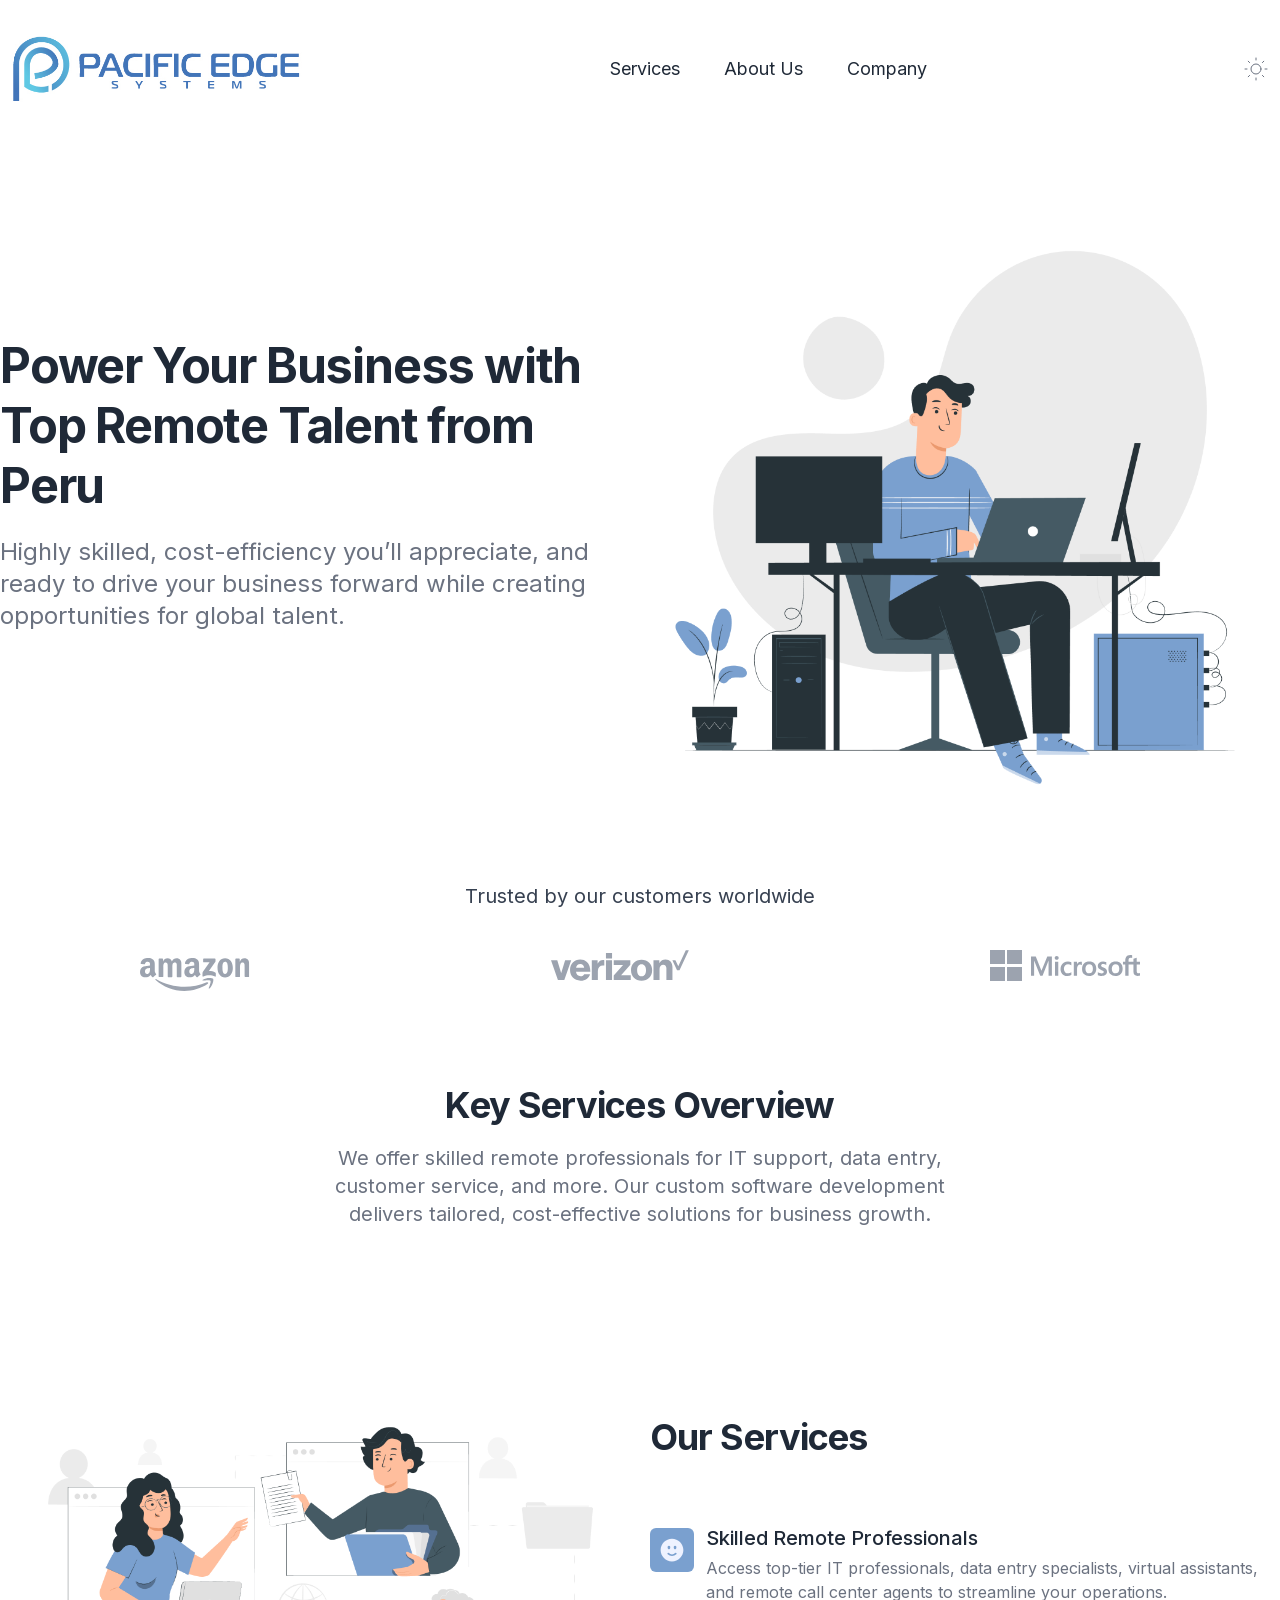
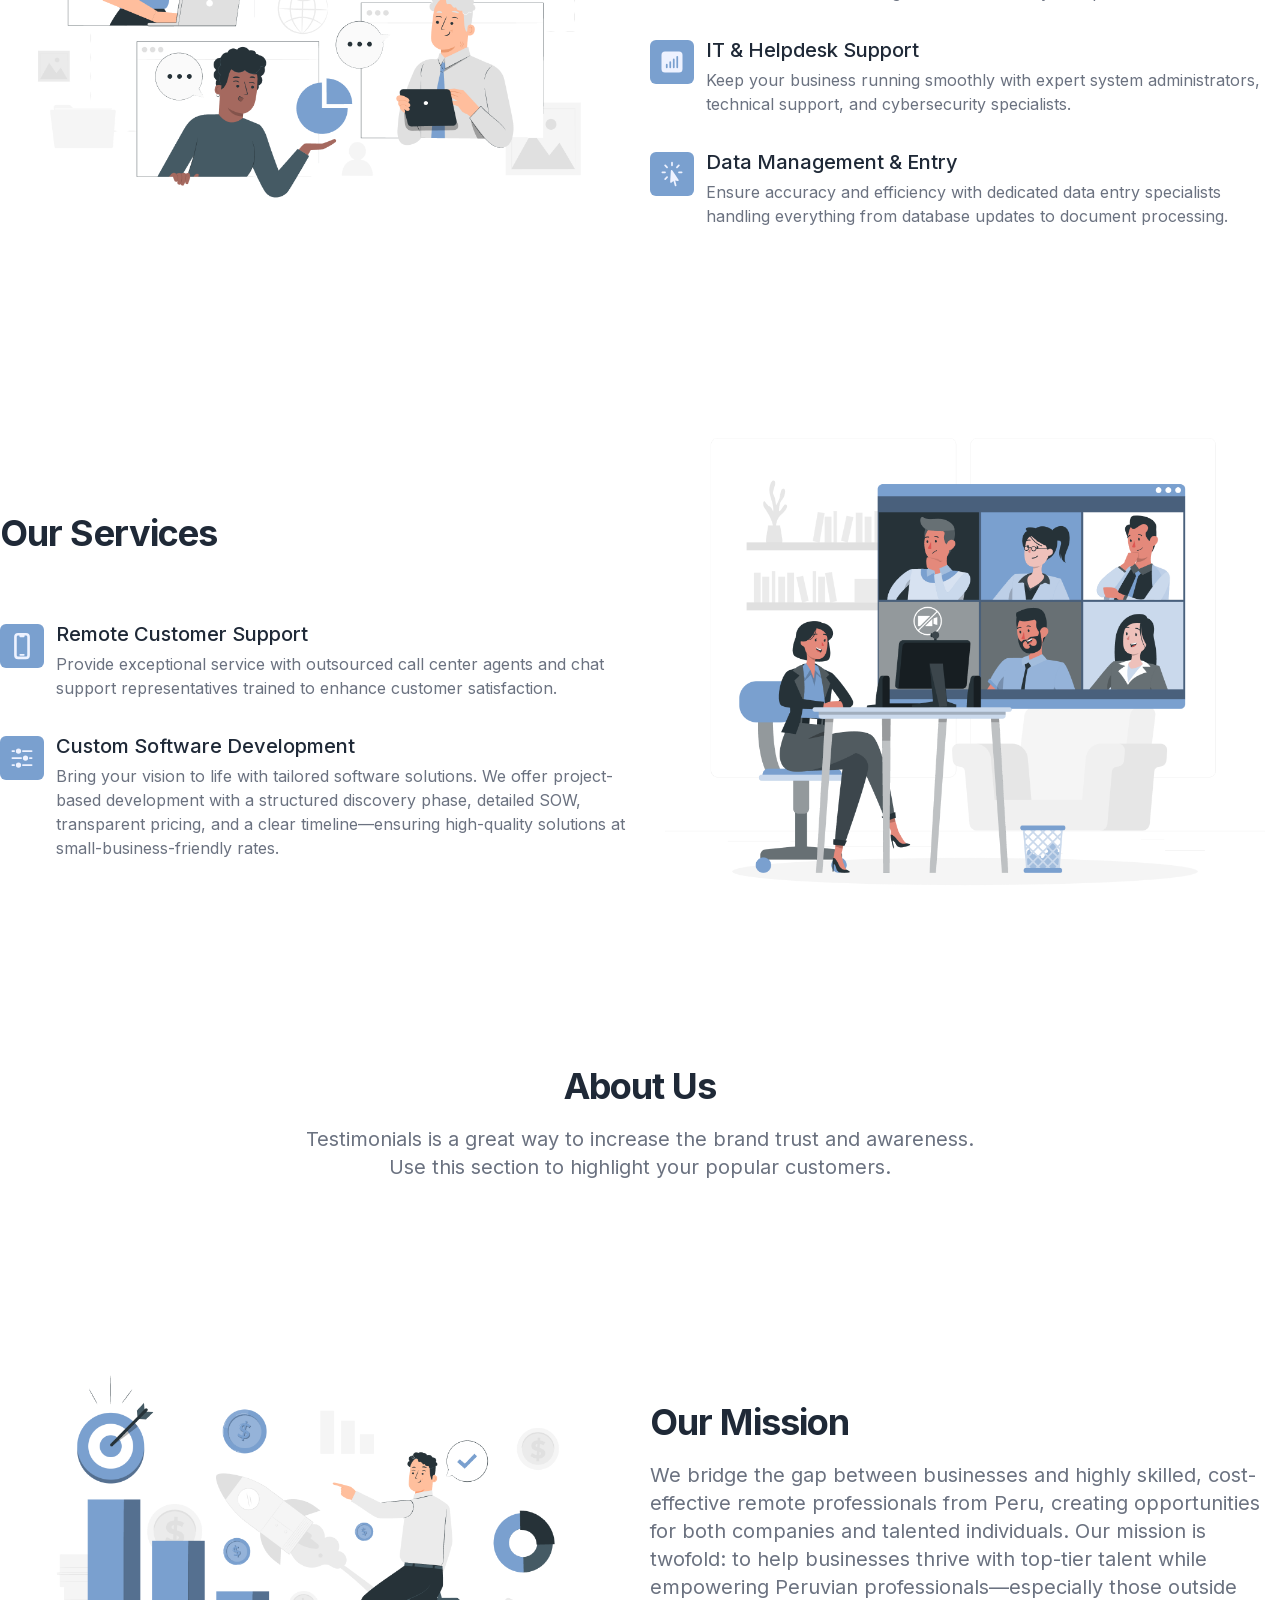
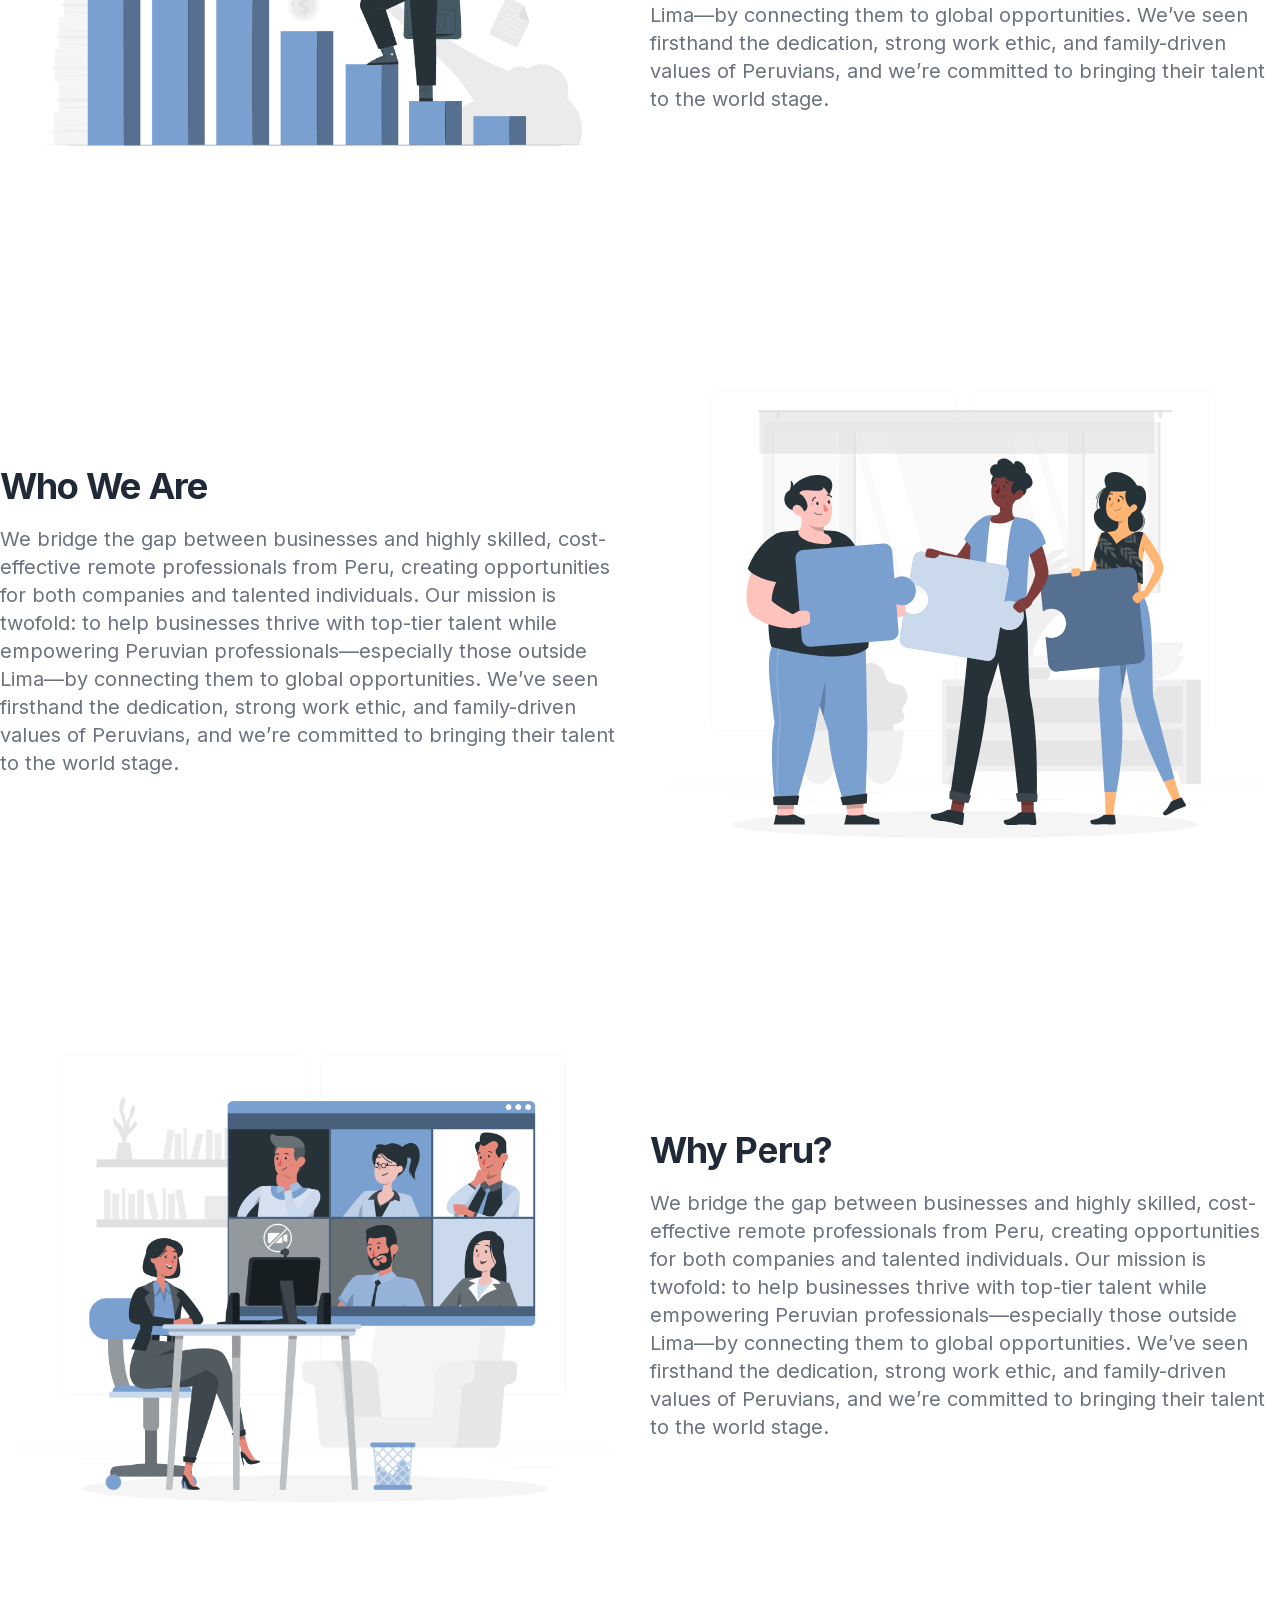
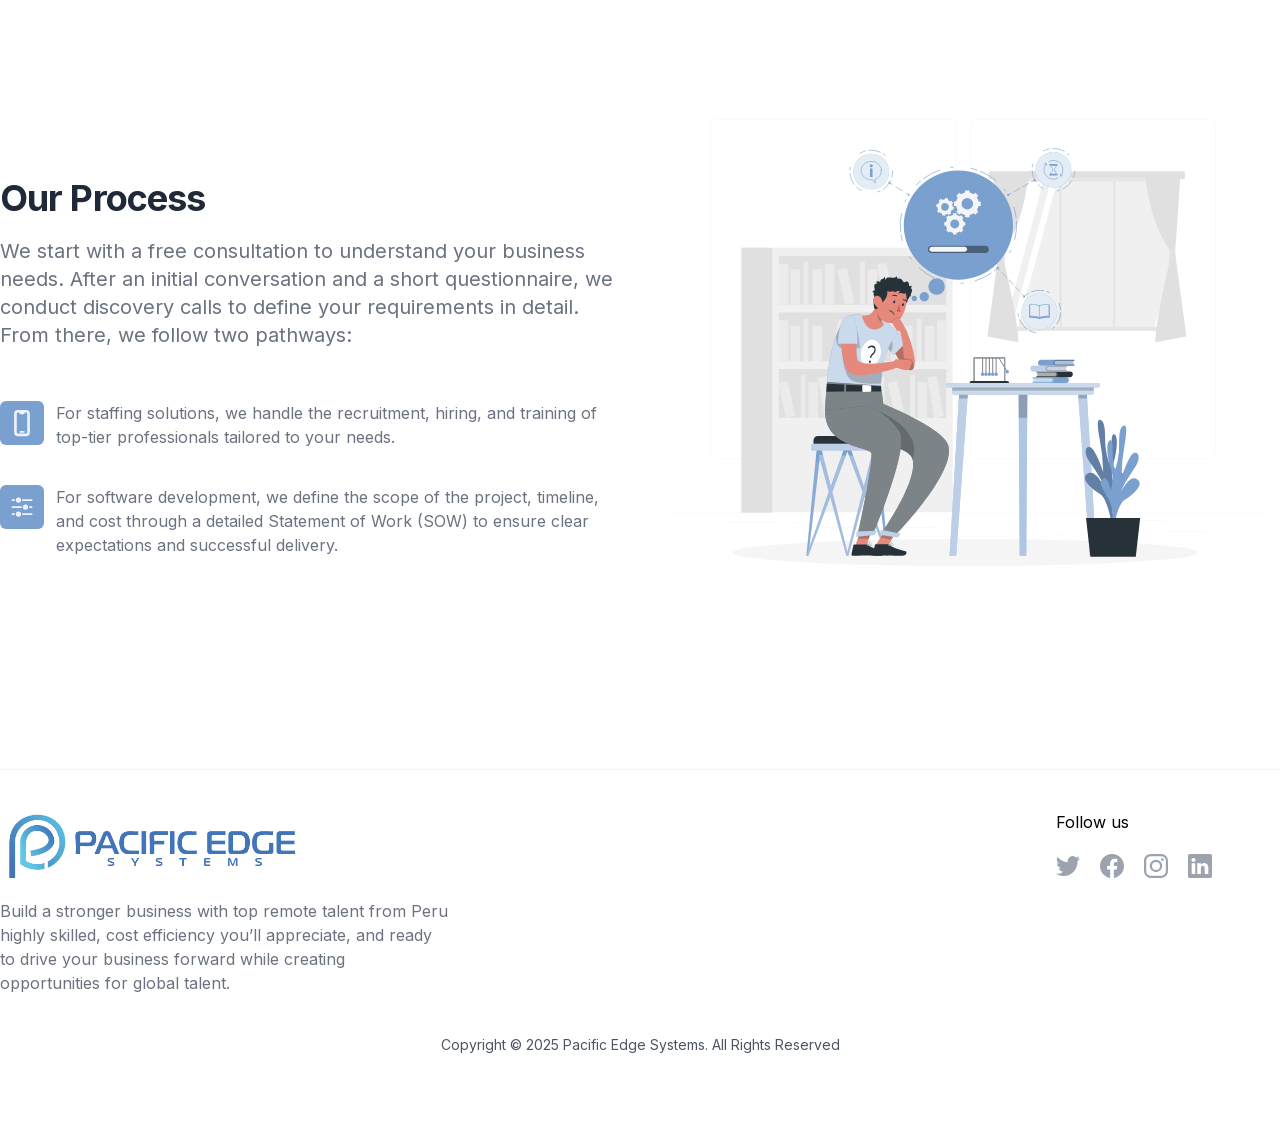
<file: index.html>
<!DOCTYPE html><html lang="en"><head><meta charSet="utf-8"/><meta name="viewport" content="width=device-width, initial-scale=1"/><link rel="preload" href="/_next/static/media/a34f9d1faa5f3315-s.p.woff2" as="font" crossorigin="" type="font/woff2"/><link rel="preload" as="image" href="/_next/static/media/hero5.ecb566d7.png"/><link rel="stylesheet" href="/_next/static/css/74d12910e360c0c3.css" data-precedence="next"/><link rel="preload" as="script" fetchPriority="low" href="/_next/static/chunks/webpack-4eae68c151628de8.js"/><script src="/_next/static/chunks/fd9d1056-1c7fb8174f4aced2.js" async=""></script><script src="/_next/static/chunks/23-1ed92972b5518be8.js" async=""></script><script src="/_next/static/chunks/main-app-325714fd69f49fcf.js" async=""></script><script src="/_next/static/chunks/173-855d1d298f75d7b6.js" async=""></script><script src="/_next/static/chunks/app/page-c7a72369e15740dd.js" async=""></script><script src="/_next/static/chunks/945-05e59488ca25d2b8.js" async=""></script><script src="/_next/static/chunks/app/layout-98d78b17574b9459.js" async=""></script><title>Pacific Edge Systems</title><meta name="description" content="Generated by Pacific Edge Systems"/><link rel="icon" href="/favicon.ico" type="image/x-icon" sizes="32x32"/><meta name="next-size-adjust"/><script src="/_next/static/chunks/polyfills-78c92fac7aa8fdd8.js" noModule=""></script></head><body class="__className_d65c78"><script>!function(){try{var d=document.documentElement,c=d.classList;c.remove('light','dark');var e=localStorage.getItem('theme');if('system'===e||(!e&&false)){var t='(prefers-color-scheme: dark)',m=window.matchMedia(t);if(m.media!==t||m.matches){d.style.colorScheme = 'dark';c.add('dark')}else{d.style.colorScheme = 'light';c.add('light')}}else if(e){c.add(e|| '')}else{c.add('light')}if(e==='light'||e==='dark'||!e)d.style.colorScheme=e||'light'}catch(e){}}()</script><div class="w-full"><nav class="container relative flex flex-wrap items-center justify-between p-8 mx-auto lg:justify-between xl:px-1"><a href="/"><span class="flex items-center space-x-2 text-2xl font-medium text-indigo-500 dark:text-gray-100"><span><img alt="N" loading="lazy" width="300" height="150" decoding="async" data-nimg="1" style="color:transparent" src="/img/logopes.png"/></span></span></a><div class="gap-3 nav__item mr-2 lg:flex ml-auto lg:ml-0 lg:order-2"></div><button aria-label="Toggle Menu" class="px-2 py-1 text-gray-500 rounded-md lg:hidden hover:text-indigo-500 focus:text-indigo-500 focus:bg-indigo-100 focus:outline-none dark:text-gray-300 dark:focus:bg-trueGray-700" id="headlessui-disclosure-button-:R1dja:" type="button" aria-expanded="false" data-headlessui-state=""><svg class="w-6 h-6 fill-current" xmlns="http://www.w3.org/2000/svg" viewBox="0 0 24 24"><path fill-rule="evenodd" d="M4 5h16a1 1 0 0 1 0 2H4a1 1 0 1 1 0-2zm0 6h16a1 1 0 0 1 0 2H4a1 1 0 0 1 0-2zm0 6h16a1 1 0 0 1 0 2H4a1 1 0 0 1 0-2z"></path></svg></button><div class="hidden text-center lg:flex lg:items-center"><ul class="items-center justify-end flex-1 pt-6 list-none lg:pt-0 lg:flex"><li class="mr-3 nav__item"><a class="inline-block px-4 py-2 text-lg font-normal text-gray-800 no-underline rounded-md dark:text-gray-200 hover:text-indigo-500 focus:text-indigo-500 focus:bg-indigo-100 focus:outline-none dark:focus:bg-gray-800" href="/">Services</a></li><li class="mr-3 nav__item"><a class="inline-block px-4 py-2 text-lg font-normal text-gray-800 no-underline rounded-md dark:text-gray-200 hover:text-indigo-500 focus:text-indigo-500 focus:bg-indigo-100 focus:outline-none dark:focus:bg-gray-800" href="/">About Us</a></li><li class="mr-3 nav__item"><a class="inline-block px-4 py-2 text-lg font-normal text-gray-800 no-underline rounded-md dark:text-gray-200 hover:text-indigo-500 focus:text-indigo-500 focus:bg-indigo-100 focus:outline-none dark:focus:bg-gray-800" href="/">Company</a></li></ul></div></nav></div><div><div class="container p-8 mx-auto xl:px-0 "><div class="container p-8 mx-auto xl:px-0 flex flex-wrap "><div class="flex items-center w-full lg:w-1/2"><div class="max-w-2xl mb-8"><h1 class="text-4xl font-bold leading-snug tracking-tight text-gray-800 lg:text-4xl lg:leading-tight xl:text-5xl xl:leading-tight dark:text-white">Power Your Business with Top Remote Talent from Peru</h1><p class="py-5 text-xl leading-normal text-gray-500 lg:text-xl xl:text-2xl dark:text-gray-300">Highly skilled, cost-efficiency you’ll appreciate, and ready to drive your business forward while creating opportunities for global talent.</p></div></div><div class="flex items-center justify-center w-full lg:w-1/2"><div class=""><img alt="Hero Illustration" loading="eager" width="616" height="617" decoding="async" data-nimg="1" class="object-cover" style="color:transparent;background-size:cover;background-position:50% 50%;background-repeat:no-repeat;background-image:url(&quot;data:image/svg+xml;charset=utf-8,%3Csvg xmlns=&#x27;http://www.w3.org/2000/svg&#x27; viewBox=&#x27;0 0 320 320&#x27;%3E%3Cfilter id=&#x27;b&#x27; color-interpolation-filters=&#x27;sRGB&#x27;%3E%3CfeGaussianBlur stdDeviation=&#x27;20&#x27;/%3E%3CfeColorMatrix values=&#x27;1 0 0 0 0 0 1 0 0 0 0 0 1 0 0 0 0 0 100 -1&#x27; result=&#x27;s&#x27;/%3E%3CfeFlood x=&#x27;0&#x27; y=&#x27;0&#x27; width=&#x27;100%25&#x27; height=&#x27;100%25&#x27;/%3E%3CfeComposite operator=&#x27;out&#x27; in=&#x27;s&#x27;/%3E%3CfeComposite in2=&#x27;SourceGraphic&#x27;/%3E%3CfeGaussianBlur stdDeviation=&#x27;20&#x27;/%3E%3C/filter%3E%3Cimage width=&#x27;100%25&#x27; height=&#x27;100%25&#x27; x=&#x27;0&#x27; y=&#x27;0&#x27; preserveAspectRatio=&#x27;none&#x27; style=&#x27;filter: url(%23b);&#x27; href=&#x27;[data-uri]&#x27;/%3E%3C/svg%3E&quot;)" src="/_next/static/media/hero5.ecb566d7.png"/></div></div></div><div class="container p-8 mx-auto xl:px-0 "><div class="flex flex-col justify-center"><div class="text-xl text-center text-gray-700 dark:text-white">Trusted by our customers worldwide</div><div class="flex flex-wrap justify-center gap-5 mt-10 md:justify-around"><div class="pt-2 text-gray-400 dark:text-gray-400"><svg xmlns="http://www.w3.org/2000/svg" width="110" height="33" fill="none" viewBox="0 0 110 33"><g fill="currentColor" clip-path="url(#clip0)"><path fill-rule="evenodd" d="M67.776 25.783c-6.323 4.676-15.521 7.167-23.455 7.167-11.114 0-21.079-4.1-28.667-10.923-.575-.536-.077-1.264.651-.843 8.163 4.752 18.243 7.589 28.668 7.589 7.013 0 14.755-1.457 21.884-4.485 1.073-.421 1.954.729.92 1.495z" clip-rule="evenodd"></path><path fill-rule="evenodd" d="M70.42 22.756c-.804-1.035-5.365-.499-7.396-.23-.613.076-.728-.46-.153-.844 3.64-2.567 9.581-1.8 10.271-.958.69.843-.192 6.822-3.603 9.658-.536.422-1.034.192-.804-.383.766-1.916 2.49-6.17 1.686-7.243z" clip-rule="evenodd"></path><path d="M63.139 3.67V1.177c0-.383.268-.613.613-.613h11.115c.345 0 .651.268.651.613v2.108c0 .345-.306.805-.843 1.571l-5.749 8.202c2.146-.038 4.408.268 6.324 1.341.421.23.536.614.575.959v2.644c0 .383-.383.805-.805.575-3.411-1.801-7.972-1.993-11.728.038-.383.192-.805-.191-.805-.575v-2.529c0-.383 0-1.073.422-1.686l6.669-9.543H63.79c-.344 0-.651-.269-.651-.614zm-40.51 15.445h-3.373c-.306-.039-.575-.269-.613-.575V1.217c0-.345.307-.614.652-.614h3.142c.345 0 .575.269.613.575V3.44h.077C23.932 1.255 25.503.22 27.573.22c2.108 0 3.45 1.035 4.369 3.22.805-2.185 2.683-3.22 4.676-3.22 1.418 0 2.95.575 3.909 1.916 1.073 1.457.843 3.565.843 5.443v10.96c0 .346-.306.614-.651.614h-3.335c-.345-.038-.613-.307-.613-.613V9.342c0-.729.077-2.568-.077-3.258-.268-1.15-.996-1.495-1.992-1.495-.805 0-1.687.537-2.032 1.418-.345.882-.306 2.338-.306 3.335v9.198c0 .345-.307.613-.652.613H28.34c-.345-.038-.613-.307-.613-.613V9.342c0-1.917.307-4.791-2.07-4.791-2.414 0-2.337 2.76-2.337 4.79v9.199c-.038.306-.307.575-.69.575zM85.099.22c5.021 0 7.742 4.293 7.742 9.773 0 5.289-2.99 9.505-7.741 9.505-4.906 0-7.589-4.293-7.589-9.658C77.473 4.436 80.194.22 85.1.22zm0 3.564c-2.49 0-2.644 3.411-2.644 5.52 0 2.107-.038 6.63 2.606 6.63 2.606 0 2.76-3.641 2.76-5.864 0-1.457-.077-3.22-.499-4.6-.383-1.226-1.15-1.686-2.222-1.686zm14.22 15.33h-3.373c-.345-.038-.614-.306-.614-.613V1.14a.662.662 0 01.652-.575h3.143c.306 0 .536.23.613.498v2.645h.077c.958-2.376 2.261-3.488 4.599-3.488 1.494 0 2.989.537 3.947 2.031.882 1.38.882 3.718.882 5.404v10.923c-.039.307-.307.537-.652.537h-3.373c-.306-.039-.574-.269-.613-.537V9.15c0-1.916.23-4.676-2.108-4.676-.804 0-1.571.537-1.954 1.38-.46 1.073-.537 2.108-.537 3.296V18.5a.702.702 0 01-.69.614zm-41.622-.038a.693.693 0 01-.805.077c-1.111-.92-1.341-1.38-1.955-2.261-1.84 1.878-3.18 2.453-5.557 2.453-2.836 0-5.059-1.764-5.059-5.251 0-2.76 1.495-4.6 3.603-5.519 1.84-.805 4.407-.958 6.362-1.188v-.422c0-.804.076-1.763-.422-2.452-.421-.614-1.188-.882-1.878-.882-1.303 0-2.453.652-2.72 2.031-.078.307-.27.614-.576.614l-3.257-.345c-.269-.077-.575-.269-.499-.69.767-3.986 4.331-5.174 7.55-5.174 1.648 0 3.795.421 5.098 1.686 1.648 1.533 1.495 3.603 1.495 5.826v5.25c0 1.571.651 2.261 1.264 3.143.23.307.268.69 0 .881-.728.575-1.954 1.648-2.644 2.223zm-3.411-8.24v-.728c-2.453 0-5.02.537-5.02 3.411 0 1.456.766 2.453 2.069 2.453.958 0 1.801-.575 2.338-1.533.651-1.188.613-2.3.613-3.603zm-41.698 8.317c-1.112-.92-1.342-1.38-1.955-2.261-1.84 1.878-3.181 2.453-5.557 2.453-2.836 0-5.06-1.764-5.06-5.251 0-2.76 1.496-4.6 3.603-5.519 1.84-.805 4.408-.958 6.362-1.188v-.422c0-.804.077-1.763-.421-2.452-.422-.614-1.188-.882-1.878-.882-1.303 0-2.453.652-2.721 2.031-.077.307-.268.614-.575.614L1.128 5.93C.86 5.854.553 5.662.63 5.24 1.397 1.255 4.96.067 8.18.067c1.648 0 3.794.421 5.098 1.686 1.647 1.533 1.494 3.603 1.494 5.826v5.25c0 1.571.652 2.261 1.265 3.143.23.307.268.69 0 .881-.728.575-1.955 1.648-2.644 2.223a.693.693 0 01-.805.077zm-2.568-8.317v-.728c-2.453 0-5.02.537-5.02 3.411 0 1.456.766 2.453 2.069 2.453.958 0 1.801-.575 2.338-1.533.651-1.188.613-2.3.613-3.603z"></path></g><defs><clipPath id="clip0"><path fill="#fff" d="M0 0H109.272V33H0z"></path></clipPath></defs></svg></div><div class="text-gray-400 dark:text-gray-400"><svg xmlns="http://www.w3.org/2000/svg" width="138" height="31" viewBox="0 0 658 146"><g fill="none" fill-rule="evenodd" stroke="none" stroke-width="1"><g><path fill="currentColor" d="M642.7 0L606.8 76.8 593.3 47.7 578.7 47.7 600.9 95.3 612.7 95.3 657.2 0z"></path><path fill="currentColor" fill-rule="nonzero" d="M488.7 142.6h28.9V89.7c0-12.1 7-20.6 17.4-20.6 10 0 15.2 7 15.2 17.1v56.4h28.9V80.7c0-21-12.6-35.8-33-35.8-13 0-22.1 5.6-28.9 15.8h-.6v-13h-28l.1 94.9zm-56.8-97.5c-30.2 0-50.4 21.7-50.4 50.3 0 28.4 20.2 50.3 50.4 50.3s50.4-21.9 50.4-50.3c.1-28.6-20.2-50.3-50.4-50.3zm-.2 79.2c-13.7 0-21-11.5-21-28.9 0-17.6 7.2-28.9 21-28.9 13.7 0 21.3 11.3 21.3 28.9.1 17.4-7.5 28.9-21.3 28.9zm-132.6 18.3h81.2v-22.8h-46v-.6l44-49.3V47.6h-79.2v22.9h44.5v.6l-44.5 49.7v21.8zm-37.1 0h29.1V47.7H262v94.9zm-67.5 0h29V99c0-19.8 11.9-28.6 30-26.1h.6v-25c-1.5-.6-3.2-.7-5.9-.7-11.3 0-18.9 5.2-25.4 16.3h-.6V47.7h-27.7v94.9zm-53.2-18.2c-12.8 0-20.6-8.3-22.1-21.1h68.4c.2-20.4-5.2-36.7-16.5-46.9-8-7.4-18.5-11.5-31.9-11.5-28.6 0-48.4 21.7-48.4 50.1 0 28.6 18.9 50.4 50.3 50.4 11.9 0 21.3-3.2 29.1-8.5 8.3-5.7 14.3-14.1 15.9-22.4h-27.8c-2.7 6.2-8.5 9.9-17 9.9zm-1.5-58.8c10.2 0 17.2 7.6 18.4 18.7h-38.8c2.3-11.2 8.4-18.7 20.4-18.7zM33 142.6h30.4l33-94.9H67.3l-18.5 61h-.4l-18.5-61H0l33 94.9zM262 13.9h29.1v25.8H262V13.9z"></path></g></g></svg></div><div class="text-gray-400 dark:text-gray-400"><svg xmlns="http://www.w3.org/2000/svg" width="150" height="31" fill="none" viewBox="0 0 150 31"><path fill="currentColor" d="M150 14.514v-2.647h-3.295V7.75l-.11.034-3.095.945-.061.019v3.118h-4.884V10.13c0-.81.181-1.428.538-1.841.355-.408.863-.615 1.51-.615.465 0 .947.11 1.431.325l.122.054V5.265l-.057-.021c-.452-.162-1.068-.244-1.83-.244-.96 0-1.834.209-2.596.622a4.428 4.428 0 00-1.78 1.757c-.419.751-.631 1.618-.631 2.578v1.91h-2.294v2.647h2.294v11.153h3.293V14.514h4.884v7.088c0 2.919 1.38 4.398 4.1 4.398a6.78 6.78 0 001.4-.155c.488-.105.822-.21 1.018-.322l.043-.026v-2.672l-.134.089c-.204.13-.428.227-.662.288a2.514 2.514 0 01-.65.11c-.638 0-1.11-.171-1.402-.51-.296-.34-.446-.938-.446-1.773v-6.515H150zm-24.387 8.799c-1.195 0-2.137-.396-2.801-1.175-.669-.783-1.007-1.9-1.007-3.317 0-1.464.338-2.61 1.007-3.406.664-.791 1.598-1.193 2.775-1.193 1.142 0 2.05.383 2.702 1.14.654.762.986 1.898.986 3.379 0 1.498-.312 2.65-.928 3.42-.612.764-1.531 1.152-2.734 1.152zm.147-11.779c-2.28 0-4.092.667-5.383 1.982-1.291 1.315-1.945 3.136-1.945 5.41 0 2.161.638 3.9 1.898 5.165 1.26 1.267 2.975 1.908 5.096 1.908 2.21 0 3.986-.676 5.277-2.009 1.29-1.332 1.945-3.135 1.945-5.356 0-2.195-.614-3.946-1.825-5.204-1.211-1.258-2.915-1.896-5.063-1.896zm-12.638 0c-1.551 0-2.834.396-3.815 1.177-.986.785-1.486 1.815-1.486 3.062 0 .647.108 1.223.32 1.711.214.49.545.921.985 1.283.436.359 1.11.735 2.001 1.117.75.308 1.31.569 1.665.774.347.201.594.404.733.6.135.193.204.457.204.783 0 .927-.696 1.378-2.128 1.378-.53 0-1.136-.11-1.8-.329a6.76 6.76 0 01-1.844-.932l-.136-.098v3.164l.05.023c.466.215 1.053.396 1.746.538a9.428 9.428 0 001.864.215c1.684 0 3.04-.398 4.028-1.183.996-.79 1.5-1.845 1.5-3.135 0-.93-.271-1.728-.807-2.37-.531-.639-1.454-1.225-2.74-1.743-1.026-.41-1.683-.751-1.954-1.013-.261-.253-.394-.61-.394-1.063 0-.401.164-.723.5-.983.339-.262.81-.395 1.401-.395.55 0 1.11.087 1.669.256.517.15 1.008.378 1.457.674l.134.092v-3.001l-.051-.022c-.378-.162-.875-.3-1.48-.412a9.053 9.053 0 00-1.622-.168zM99.236 23.313c-1.195 0-2.138-.396-2.802-1.175-.668-.783-1.006-1.899-1.006-3.317 0-1.464.338-2.61 1.007-3.406.664-.791 1.597-1.193 2.774-1.193 1.142 0 2.05.383 2.702 1.14.655.762.987 1.898.987 3.379 0 1.498-.313 2.65-.929 3.42-.611.764-1.53 1.152-2.733 1.152zm.147-11.779c-2.281 0-4.093.667-5.384 1.982-1.29 1.315-1.945 3.136-1.945 5.41 0 2.162.64 3.9 1.9 5.165C95.213 25.358 96.927 26 99.048 26c2.21 0 3.986-.676 5.277-2.009 1.29-1.332 1.945-3.135 1.945-5.356 0-2.195-.614-3.946-1.825-5.204-1.212-1.258-2.916-1.896-5.063-1.896l.001-.001zm-12.328 2.723v-2.39h-3.253v13.8h3.253v-7.06c0-1.2.273-2.186.811-2.93.531-.737 1.24-1.11 2.104-1.11.293 0 .622.049.978.144.353.095.608.198.759.306l.136.099v-3.273l-.052-.022c-.303-.129-.732-.194-1.274-.194-.818 0-1.55.263-2.176.779-.55.453-.947 1.075-1.251 1.85h-.035v.001zm-9.079-2.723c-1.492 0-2.823.32-3.955.95a6.4 6.4 0 00-2.61 2.676c-.594 1.143-.896 2.478-.896 3.966 0 1.304.293 2.5.871 3.555a6.114 6.114 0 002.435 2.456c1.035.573 2.231.863 3.556.863 1.546 0 2.866-.309 3.924-.917l.043-.024v-2.974l-.137.1a6.12 6.12 0 01-1.591.826c-.575.2-1.1.302-1.56.302-1.276 0-2.3-.399-3.044-1.185-.746-.786-1.123-1.891-1.123-3.281 0-1.4.394-2.533 1.17-3.369.775-.833 1.802-1.256 3.052-1.256 1.069 0 2.11.361 3.096 1.075l.137.098v-3.133l-.044-.025c-.371-.207-.877-.378-1.505-.508a9.005 9.005 0 00-1.819-.195zm-9.701.333h-3.253v13.8h3.253v-13.8zm-1.593-5.879c-.536 0-1.003.182-1.386.542a1.786 1.786 0 00-.581 1.354c0 .529.193.975.575 1.327.379.351.847.529 1.392.529a2.01 2.01 0 001.398-.528 1.729 1.729 0 00.582-1.328c0-.518-.19-.969-.566-1.339-.375-.37-.851-.557-1.414-.557zm-8.117 4.86v14.819h3.32V6.41H57.29l-5.84 14.302L45.782 6.41H41v19.256h3.12v-14.82h.107l5.985 14.82h2.354l5.892-14.818h.107z"></path><path fill="currentColor" fill-rule="evenodd" d="M15 14H0V0h15v14zm17 0H17V0h15v14zM15 31H0V17h15v14zm17 0H17V17h15v14z" clip-rule="evenodd"></path></svg></div></div></div></div><div class="container p-8 mx-auto xl:px-0 flex w-full flex-col mt-4 items-center justify-center text-center"><h2 class="max-w-2xl mt-3 text-3xl font-bold leading-snug tracking-tight text-gray-800 lg:leading-tight lg:text-4xl dark:text-white">Key Services Overview</h2><p class="max-w-2xl py-4 text-lg leading-normal text-gray-500 lg:text-xl xl:text-xl dark:text-gray-300">We offer skilled remote professionals for IT support, data entry, customer service, and more. Our custom software development delivers tailored, cost-effective solutions for business growth.</p></div><div class="container p-8 mx-auto xl:px-0 flex flex-wrap lg:gap-5 lg:flex-nowrap "><div class="flex items-center justify-center w-full lg:w-1/2 "><div><img alt="" loading="lazy" width="600" height="800" decoding="async" data-nimg="1" class="object-cover" style="color:transparent;background-size:cover;background-position:50% 50%;background-repeat:no-repeat;background-image:url(&quot;data:image/svg+xml;charset=utf-8,%3Csvg xmlns=&#x27;http://www.w3.org/2000/svg&#x27; viewBox=&#x27;0 0 320 320&#x27;%3E%3Cfilter id=&#x27;b&#x27; color-interpolation-filters=&#x27;sRGB&#x27;%3E%3CfeGaussianBlur stdDeviation=&#x27;20&#x27;/%3E%3CfeColorMatrix values=&#x27;1 0 0 0 0 0 1 0 0 0 0 0 1 0 0 0 0 0 100 -1&#x27; result=&#x27;s&#x27;/%3E%3CfeFlood x=&#x27;0&#x27; y=&#x27;0&#x27; width=&#x27;100%25&#x27; height=&#x27;100%25&#x27;/%3E%3CfeComposite operator=&#x27;out&#x27; in=&#x27;s&#x27;/%3E%3CfeComposite in2=&#x27;SourceGraphic&#x27;/%3E%3CfeGaussianBlur stdDeviation=&#x27;20&#x27;/%3E%3C/filter%3E%3Cimage width=&#x27;100%25&#x27; height=&#x27;100%25&#x27; x=&#x27;0&#x27; y=&#x27;0&#x27; preserveAspectRatio=&#x27;none&#x27; style=&#x27;filter: url(%23b);&#x27; href=&#x27;/_next/static/media/benefit-4.9352189e.png&#x27;/%3E%3C/svg%3E&quot;)" src="/_next/static/media/benefit-4.9352189e.png"/></div></div><div class="flex flex-wrap items-center w-full lg:w-1/2 "><div><div class="flex flex-col w-full mt-4"><h3 class="max-w-2xl mt-3 text-3xl font-bold leading-snug tracking-tight text-gray-800 lg:leading-tight lg:text-4xl dark:text-white">Our Services</h3><p class="max-w-2xl py-4 text-lg leading-normal text-gray-500 lg:text-xl xl:text-xl dark:text-gray-300"></p></div><div class="w-full mt-5"><div class="flex items-start mt-8 space-x-3"><div class="flex items-center justify-center flex-shrink-0 mt-1 bg-[#7aa0cf] rounded-md w-11 h-11 "><svg xmlns="http://www.w3.org/2000/svg" viewBox="0 0 24 24" fill="currentColor" aria-hidden="true" data-slot="icon" class="w-7 h-7 text-indigo-50"><path fill-rule="evenodd" d="M12 2.25c-5.385 0-9.75 4.365-9.75 9.75s4.365 9.75 9.75 9.75 9.75-4.365 9.75-9.75S17.385 2.25 12 2.25Zm-2.625 6c-.54 0-.828.419-.936.634a1.96 1.96 0 0 0-.189.866c0 .298.059.605.189.866.108.215.395.634.936.634.54 0 .828-.419.936-.634.13-.26.189-.568.189-.866 0-.298-.059-.605-.189-.866-.108-.215-.395-.634-.936-.634Zm4.314.634c.108-.215.395-.634.936-.634.54 0 .828.419.936.634.13.26.189.568.189.866 0 .298-.059.605-.189.866-.108.215-.395.634-.936.634-.54 0-.828-.419-.936-.634a1.96 1.96 0 0 1-.189-.866c0-.298.059-.605.189-.866Zm2.023 6.828a.75.75 0 1 0-1.06-1.06 3.75 3.75 0 0 1-5.304 0 .75.75 0 0 0-1.06 1.06 5.25 5.25 0 0 0 7.424 0Z" clip-rule="evenodd"></path></svg></div><div><h4 class="text-xl font-medium text-gray-800 dark:text-gray-200">Skilled Remote Professionals</h4><p class="mt-1 text-gray-500 dark:text-gray-400">Access top-tier IT professionals, data entry specialists, virtual assistants, and remote call center agents to streamline your operations.</p></div></div><div class="flex items-start mt-8 space-x-3"><div class="flex items-center justify-center flex-shrink-0 mt-1 bg-[#7aa0cf] rounded-md w-11 h-11 "><svg xmlns="http://www.w3.org/2000/svg" viewBox="0 0 24 24" fill="currentColor" aria-hidden="true" data-slot="icon" class="w-7 h-7 text-indigo-50"><path fill-rule="evenodd" d="M3 6a3 3 0 0 1 3-3h12a3 3 0 0 1 3 3v12a3 3 0 0 1-3 3H6a3 3 0 0 1-3-3V6Zm4.5 7.5a.75.75 0 0 1 .75.75v2.25a.75.75 0 0 1-1.5 0v-2.25a.75.75 0 0 1 .75-.75Zm3.75-1.5a.75.75 0 0 0-1.5 0v4.5a.75.75 0 0 0 1.5 0V12Zm2.25-3a.75.75 0 0 1 .75.75v6.75a.75.75 0 0 1-1.5 0V9.75A.75.75 0 0 1 13.5 9Zm3.75-1.5a.75.75 0 0 0-1.5 0v9a.75.75 0 0 0 1.5 0v-9Z" clip-rule="evenodd"></path></svg></div><div><h4 class="text-xl font-medium text-gray-800 dark:text-gray-200">IT &amp; Helpdesk Support</h4><p class="mt-1 text-gray-500 dark:text-gray-400">Keep your business running smoothly with expert system administrators, technical support, and cybersecurity specialists.</p></div></div><div class="flex items-start mt-8 space-x-3"><div class="flex items-center justify-center flex-shrink-0 mt-1 bg-[#7aa0cf] rounded-md w-11 h-11 "><svg xmlns="http://www.w3.org/2000/svg" viewBox="0 0 24 24" fill="currentColor" aria-hidden="true" data-slot="icon" class="w-7 h-7 text-indigo-50"><path fill-rule="evenodd" d="M12 1.5a.75.75 0 0 1 .75.75V4.5a.75.75 0 0 1-1.5 0V2.25A.75.75 0 0 1 12 1.5ZM5.636 4.136a.75.75 0 0 1 1.06 0l1.592 1.591a.75.75 0 0 1-1.061 1.06l-1.591-1.59a.75.75 0 0 1 0-1.061Zm12.728 0a.75.75 0 0 1 0 1.06l-1.591 1.592a.75.75 0 0 1-1.06-1.061l1.59-1.591a.75.75 0 0 1 1.061 0Zm-6.816 4.496a.75.75 0 0 1 .82.311l5.228 7.917a.75.75 0 0 1-.777 1.148l-2.097-.43 1.045 3.9a.75.75 0 0 1-1.45.388l-1.044-3.899-1.601 1.42a.75.75 0 0 1-1.247-.606l.569-9.47a.75.75 0 0 1 .554-.68ZM3 10.5a.75.75 0 0 1 .75-.75H6a.75.75 0 0 1 0 1.5H3.75A.75.75 0 0 1 3 10.5Zm14.25 0a.75.75 0 0 1 .75-.75h2.25a.75.75 0 0 1 0 1.5H18a.75.75 0 0 1-.75-.75Zm-8.962 3.712a.75.75 0 0 1 0 1.061l-1.591 1.591a.75.75 0 1 1-1.061-1.06l1.591-1.592a.75.75 0 0 1 1.06 0Z" clip-rule="evenodd"></path></svg></div><div><h4 class="text-xl font-medium text-gray-800 dark:text-gray-200">Data Management &amp; Entry</h4><p class="mt-1 text-gray-500 dark:text-gray-400">Ensure accuracy and efficiency with dedicated data entry specialists handling everything from database updates to document processing.</p></div></div></div></div></div></div><div class="container p-8 mx-auto xl:px-0 flex flex-wrap lg:gap-5 lg:flex-nowrap "><div class="flex items-center justify-center w-full lg:w-1/2 lg:order-1"><div><img alt="" loading="lazy" width="600" height="800" decoding="async" data-nimg="1" class="object-cover" style="color:transparent;background-size:cover;background-position:50% 50%;background-repeat:no-repeat;background-image:url(&quot;data:image/svg+xml;charset=utf-8,%3Csvg xmlns=&#x27;http://www.w3.org/2000/svg&#x27; viewBox=&#x27;0 0 320 320&#x27;%3E%3Cfilter id=&#x27;b&#x27; color-interpolation-filters=&#x27;sRGB&#x27;%3E%3CfeGaussianBlur stdDeviation=&#x27;20&#x27;/%3E%3CfeColorMatrix values=&#x27;1 0 0 0 0 0 1 0 0 0 0 0 1 0 0 0 0 0 100 -1&#x27; result=&#x27;s&#x27;/%3E%3CfeFlood x=&#x27;0&#x27; y=&#x27;0&#x27; width=&#x27;100%25&#x27; height=&#x27;100%25&#x27;/%3E%3CfeComposite operator=&#x27;out&#x27; in=&#x27;s&#x27;/%3E%3CfeComposite in2=&#x27;SourceGraphic&#x27;/%3E%3CfeGaussianBlur stdDeviation=&#x27;20&#x27;/%3E%3C/filter%3E%3Cimage width=&#x27;100%25&#x27; height=&#x27;100%25&#x27; x=&#x27;0&#x27; y=&#x27;0&#x27; preserveAspectRatio=&#x27;none&#x27; style=&#x27;filter: url(%23b);&#x27; href=&#x27;/_next/static/media/benefit-5.fb76c3e7.png&#x27;/%3E%3C/svg%3E&quot;)" src="/_next/static/media/benefit-5.fb76c3e7.png"/></div></div><div class="flex flex-wrap items-center w-full lg:w-1/2 "><div><div class="flex flex-col w-full mt-4"><h3 class="max-w-2xl mt-3 text-3xl font-bold leading-snug tracking-tight text-gray-800 lg:leading-tight lg:text-4xl dark:text-white">Our Services</h3><p class="max-w-2xl py-4 text-lg leading-normal text-gray-500 lg:text-xl xl:text-xl dark:text-gray-300"></p></div><div class="w-full mt-5"><div class="flex items-start mt-8 space-x-3"><div class="flex items-center justify-center flex-shrink-0 mt-1 bg-[#7aa0cf] rounded-md w-11 h-11 "><svg xmlns="http://www.w3.org/2000/svg" viewBox="0 0 24 24" fill="currentColor" aria-hidden="true" data-slot="icon" class="w-7 h-7 text-indigo-50"><path d="M10.5 18.75a.75.75 0 0 0 0 1.5h3a.75.75 0 0 0 0-1.5h-3Z"></path><path fill-rule="evenodd" d="M8.625.75A3.375 3.375 0 0 0 5.25 4.125v15.75a3.375 3.375 0 0 0 3.375 3.375h6.75a3.375 3.375 0 0 0 3.375-3.375V4.125A3.375 3.375 0 0 0 15.375.75h-6.75ZM7.5 4.125C7.5 3.504 8.004 3 8.625 3H9.75v.375c0 .621.504 1.125 1.125 1.125h2.25c.621 0 1.125-.504 1.125-1.125V3h1.125c.621 0 1.125.504 1.125 1.125v15.75c0 .621-.504 1.125-1.125 1.125h-6.75A1.125 1.125 0 0 1 7.5 19.875V4.125Z" clip-rule="evenodd"></path></svg></div><div><h4 class="text-xl font-medium text-gray-800 dark:text-gray-200">Remote Customer Support</h4><p class="mt-1 text-gray-500 dark:text-gray-400">Provide exceptional service with outsourced call center agents and chat support representatives trained to enhance customer satisfaction.</p></div></div><div class="flex items-start mt-8 space-x-3"><div class="flex items-center justify-center flex-shrink-0 mt-1 bg-[#7aa0cf] rounded-md w-11 h-11 "><svg xmlns="http://www.w3.org/2000/svg" viewBox="0 0 24 24" fill="currentColor" aria-hidden="true" data-slot="icon" class="w-7 h-7 text-indigo-50"><path d="M18.75 12.75h1.5a.75.75 0 0 0 0-1.5h-1.5a.75.75 0 0 0 0 1.5ZM12 6a.75.75 0 0 1 .75-.75h7.5a.75.75 0 0 1 0 1.5h-7.5A.75.75 0 0 1 12 6ZM12 18a.75.75 0 0 1 .75-.75h7.5a.75.75 0 0 1 0 1.5h-7.5A.75.75 0 0 1 12 18ZM3.75 6.75h1.5a.75.75 0 1 0 0-1.5h-1.5a.75.75 0 0 0 0 1.5ZM5.25 18.75h-1.5a.75.75 0 0 1 0-1.5h1.5a.75.75 0 0 1 0 1.5ZM3 12a.75.75 0 0 1 .75-.75h7.5a.75.75 0 0 1 0 1.5h-7.5A.75.75 0 0 1 3 12ZM9 3.75a2.25 2.25 0 1 0 0 4.5 2.25 2.25 0 0 0 0-4.5ZM12.75 12a2.25 2.25 0 1 1 4.5 0 2.25 2.25 0 0 1-4.5 0ZM9 15.75a2.25 2.25 0 1 0 0 4.5 2.25 2.25 0 0 0 0-4.5Z"></path></svg></div><div><h4 class="text-xl font-medium text-gray-800 dark:text-gray-200">Custom Software Development</h4><p class="mt-1 text-gray-500 dark:text-gray-400">Bring your vision to life with tailored software solutions. We offer project-based development with a structured discovery phase, detailed SOW, transparent pricing, and a clear timeline—ensuring high-quality solutions at small-business-friendly rates.</p></div></div></div></div></div></div><div class="container p-8 mx-auto xl:px-0 flex w-full flex-col mt-4 items-center justify-center text-center"><h2 class="max-w-2xl mt-3 text-3xl font-bold leading-snug tracking-tight text-gray-800 lg:leading-tight lg:text-4xl dark:text-white">About Us</h2><p class="max-w-2xl py-4 text-lg leading-normal text-gray-500 lg:text-xl xl:text-xl dark:text-gray-300">Testimonials is a great way to increase the brand trust and awareness. Use this section to highlight your popular customers.</p></div><div class="container p-8 mx-auto xl:px-0 flex flex-wrap lg:gap-5 lg:flex-nowrap "><div class="flex items-center justify-center w-full lg:w-1/2 "><div><img alt="" loading="lazy" width="600" height="800" decoding="async" data-nimg="1" class="object-cover" style="color:transparent;background-size:cover;background-position:50% 50%;background-repeat:no-repeat;background-image:url(&quot;data:image/svg+xml;charset=utf-8,%3Csvg xmlns=&#x27;http://www.w3.org/2000/svg&#x27; viewBox=&#x27;0 0 320 320&#x27;%3E%3Cfilter id=&#x27;b&#x27; color-interpolation-filters=&#x27;sRGB&#x27;%3E%3CfeGaussianBlur stdDeviation=&#x27;20&#x27;/%3E%3CfeColorMatrix values=&#x27;1 0 0 0 0 0 1 0 0 0 0 0 1 0 0 0 0 0 100 -1&#x27; result=&#x27;s&#x27;/%3E%3CfeFlood x=&#x27;0&#x27; y=&#x27;0&#x27; width=&#x27;100%25&#x27; height=&#x27;100%25&#x27;/%3E%3CfeComposite operator=&#x27;out&#x27; in=&#x27;s&#x27;/%3E%3CfeComposite in2=&#x27;SourceGraphic&#x27;/%3E%3CfeGaussianBlur stdDeviation=&#x27;20&#x27;/%3E%3C/filter%3E%3Cimage width=&#x27;100%25&#x27; height=&#x27;100%25&#x27; x=&#x27;0&#x27; y=&#x27;0&#x27; preserveAspectRatio=&#x27;none&#x27; style=&#x27;filter: url(%23b);&#x27; href=&#x27;/_next/static/media/benefit-7.112ed7be.png&#x27;/%3E%3C/svg%3E&quot;)" src="/_next/static/media/benefit-7.112ed7be.png"/></div></div><div class="flex flex-wrap items-center w-full lg:w-1/2 "><div><div class="flex flex-col w-full mt-4"><h3 class="max-w-2xl mt-3 text-3xl font-bold leading-snug tracking-tight text-gray-800 lg:leading-tight lg:text-4xl dark:text-white">Our Mission</h3><p class="max-w-2xl py-4 text-lg leading-normal text-gray-500 lg:text-xl xl:text-xl dark:text-gray-300">We bridge the gap between businesses and highly skilled, cost-effective remote professionals from Peru, creating opportunities for both companies and talented individuals. Our mission is twofold: to help businesses thrive with top-tier talent while empowering Peruvian professionals—especially those outside Lima—by connecting them to global opportunities. We’ve seen firsthand the dedication, strong work ethic, and family-driven values of Peruvians, and we’re committed to bringing their talent to the world stage.</p></div><div class="w-full mt-5"></div></div></div></div><div class="container p-8 mx-auto xl:px-0 flex flex-wrap lg:gap-5 lg:flex-nowrap "><div class="flex items-center justify-center w-full lg:w-1/2 lg:order-1"><div><img alt="" loading="lazy" width="600" height="800" decoding="async" data-nimg="1" class="object-cover" style="color:transparent;background-size:cover;background-position:50% 50%;background-repeat:no-repeat;background-image:url(&quot;data:image/svg+xml;charset=utf-8,%3Csvg xmlns=&#x27;http://www.w3.org/2000/svg&#x27; viewBox=&#x27;0 0 600 800&#x27;%3E%3Cfilter id=&#x27;b&#x27; color-interpolation-filters=&#x27;sRGB&#x27;%3E%3CfeGaussianBlur stdDeviation=&#x27;20&#x27;/%3E%3CfeColorMatrix values=&#x27;1 0 0 0 0 0 1 0 0 0 0 0 1 0 0 0 0 0 100 -1&#x27; result=&#x27;s&#x27;/%3E%3CfeFlood x=&#x27;0&#x27; y=&#x27;0&#x27; width=&#x27;100%25&#x27; height=&#x27;100%25&#x27;/%3E%3CfeComposite operator=&#x27;out&#x27; in=&#x27;s&#x27;/%3E%3CfeComposite in2=&#x27;SourceGraphic&#x27;/%3E%3CfeGaussianBlur stdDeviation=&#x27;20&#x27;/%3E%3C/filter%3E%3Cimage width=&#x27;100%25&#x27; height=&#x27;100%25&#x27; x=&#x27;0&#x27; y=&#x27;0&#x27; preserveAspectRatio=&#x27;none&#x27; style=&#x27;filter: url(%23b);&#x27; href=&#x27;/_next/static/media/benefit-9.6fbe002f.svg&#x27;/%3E%3C/svg%3E&quot;)" src="/_next/static/media/benefit-9.6fbe002f.svg"/></div></div><div class="flex flex-wrap items-center w-full lg:w-1/2 "><div><div class="flex flex-col w-full mt-4"><h3 class="max-w-2xl mt-3 text-3xl font-bold leading-snug tracking-tight text-gray-800 lg:leading-tight lg:text-4xl dark:text-white">Who We Are</h3><p class="max-w-2xl py-4 text-lg leading-normal text-gray-500 lg:text-xl xl:text-xl dark:text-gray-300">We bridge the gap between businesses and highly skilled, cost-effective remote professionals from Peru, creating opportunities for both companies and talented individuals. Our mission is twofold: to help businesses thrive with top-tier talent while empowering Peruvian professionals—especially those outside Lima—by connecting them to global opportunities. We’ve seen firsthand the dedication, strong work ethic, and family-driven values of Peruvians, and we’re committed to bringing their talent to the world stage.</p></div><div class="w-full mt-5"></div></div></div></div><div class="container p-8 mx-auto xl:px-0 flex flex-wrap lg:gap-5 lg:flex-nowrap "><div class="flex items-center justify-center w-full lg:w-1/2 "><div><img alt="" loading="lazy" width="600" height="800" decoding="async" data-nimg="1" class="object-cover" style="color:transparent;background-size:cover;background-position:50% 50%;background-repeat:no-repeat;background-image:url(&quot;data:image/svg+xml;charset=utf-8,%3Csvg xmlns=&#x27;http://www.w3.org/2000/svg&#x27; viewBox=&#x27;0 0 320 320&#x27;%3E%3Cfilter id=&#x27;b&#x27; color-interpolation-filters=&#x27;sRGB&#x27;%3E%3CfeGaussianBlur stdDeviation=&#x27;20&#x27;/%3E%3CfeColorMatrix values=&#x27;1 0 0 0 0 0 1 0 0 0 0 0 1 0 0 0 0 0 100 -1&#x27; result=&#x27;s&#x27;/%3E%3CfeFlood x=&#x27;0&#x27; y=&#x27;0&#x27; width=&#x27;100%25&#x27; height=&#x27;100%25&#x27;/%3E%3CfeComposite operator=&#x27;out&#x27; in=&#x27;s&#x27;/%3E%3CfeComposite in2=&#x27;SourceGraphic&#x27;/%3E%3CfeGaussianBlur stdDeviation=&#x27;20&#x27;/%3E%3C/filter%3E%3Cimage width=&#x27;100%25&#x27; height=&#x27;100%25&#x27; x=&#x27;0&#x27; y=&#x27;0&#x27; preserveAspectRatio=&#x27;none&#x27; style=&#x27;filter: url(%23b);&#x27; href=&#x27;/_next/static/media/benefit-5.fb76c3e7.png&#x27;/%3E%3C/svg%3E&quot;)" src="/_next/static/media/benefit-5.fb76c3e7.png"/></div></div><div class="flex flex-wrap items-center w-full lg:w-1/2 "><div><div class="flex flex-col w-full mt-4"><h3 class="max-w-2xl mt-3 text-3xl font-bold leading-snug tracking-tight text-gray-800 lg:leading-tight lg:text-4xl dark:text-white">Why Peru?</h3><p class="max-w-2xl py-4 text-lg leading-normal text-gray-500 lg:text-xl xl:text-xl dark:text-gray-300">We bridge the gap between businesses and highly skilled, cost-effective remote professionals from Peru, creating opportunities for both companies and talented individuals. Our mission is twofold: to help businesses thrive with top-tier talent while empowering Peruvian professionals—especially those outside Lima—by connecting them to global opportunities. We’ve seen firsthand the dedication, strong work ethic, and family-driven values of Peruvians, and we’re committed to bringing their talent to the world stage.</p></div><div class="w-full mt-5"></div></div></div></div><div class="container p-8 mx-auto xl:px-0 flex flex-wrap lg:gap-5 lg:flex-nowrap "><div class="flex items-center justify-center w-full lg:w-1/2 lg:order-1"><div><img alt="" loading="lazy" width="600" height="800" decoding="async" data-nimg="1" class="object-cover" style="color:transparent;background-size:cover;background-position:50% 50%;background-repeat:no-repeat;background-image:url(&quot;data:image/svg+xml;charset=utf-8,%3Csvg xmlns=&#x27;http://www.w3.org/2000/svg&#x27; viewBox=&#x27;0 0 600 800&#x27;%3E%3Cfilter id=&#x27;b&#x27; color-interpolation-filters=&#x27;sRGB&#x27;%3E%3CfeGaussianBlur stdDeviation=&#x27;20&#x27;/%3E%3CfeColorMatrix values=&#x27;1 0 0 0 0 0 1 0 0 0 0 0 1 0 0 0 0 0 100 -1&#x27; result=&#x27;s&#x27;/%3E%3CfeFlood x=&#x27;0&#x27; y=&#x27;0&#x27; width=&#x27;100%25&#x27; height=&#x27;100%25&#x27;/%3E%3CfeComposite operator=&#x27;out&#x27; in=&#x27;s&#x27;/%3E%3CfeComposite in2=&#x27;SourceGraphic&#x27;/%3E%3CfeGaussianBlur stdDeviation=&#x27;20&#x27;/%3E%3C/filter%3E%3Cimage width=&#x27;100%25&#x27; height=&#x27;100%25&#x27; x=&#x27;0&#x27; y=&#x27;0&#x27; preserveAspectRatio=&#x27;none&#x27; style=&#x27;filter: url(%23b);&#x27; href=&#x27;/_next/static/media/benefit-8.7d51459b.svg&#x27;/%3E%3C/svg%3E&quot;)" src="/_next/static/media/benefit-8.7d51459b.svg"/></div></div><div class="flex flex-wrap items-center w-full lg:w-1/2 "><div><div class="flex flex-col w-full mt-4"><h3 class="max-w-2xl mt-3 text-3xl font-bold leading-snug tracking-tight text-gray-800 lg:leading-tight lg:text-4xl dark:text-white">Our Process</h3><p class="max-w-2xl py-4 text-lg leading-normal text-gray-500 lg:text-xl xl:text-xl dark:text-gray-300">We start with a free consultation to understand your business needs. After an initial conversation and a short questionnaire, we conduct discovery calls to define your requirements in detail. From there, we follow two pathways:</p></div><div class="w-full mt-5"><div class="flex items-start mt-8 space-x-3"><div class="flex items-center justify-center flex-shrink-0 mt-1 bg-[#7aa0cf] rounded-md w-11 h-11 "><svg xmlns="http://www.w3.org/2000/svg" viewBox="0 0 24 24" fill="currentColor" aria-hidden="true" data-slot="icon" class="w-7 h-7 text-indigo-50"><path d="M10.5 18.75a.75.75 0 0 0 0 1.5h3a.75.75 0 0 0 0-1.5h-3Z"></path><path fill-rule="evenodd" d="M8.625.75A3.375 3.375 0 0 0 5.25 4.125v15.75a3.375 3.375 0 0 0 3.375 3.375h6.75a3.375 3.375 0 0 0 3.375-3.375V4.125A3.375 3.375 0 0 0 15.375.75h-6.75ZM7.5 4.125C7.5 3.504 8.004 3 8.625 3H9.75v.375c0 .621.504 1.125 1.125 1.125h2.25c.621 0 1.125-.504 1.125-1.125V3h1.125c.621 0 1.125.504 1.125 1.125v15.75c0 .621-.504 1.125-1.125 1.125h-6.75A1.125 1.125 0 0 1 7.5 19.875V4.125Z" clip-rule="evenodd"></path></svg></div><div><h4 class="text-xl font-medium text-gray-800 dark:text-gray-200"></h4><p class="mt-1 text-gray-500 dark:text-gray-400">For staffing solutions, we handle the recruitment, hiring, and training of top-tier professionals tailored to your needs.</p></div></div><div class="flex items-start mt-8 space-x-3"><div class="flex items-center justify-center flex-shrink-0 mt-1 bg-[#7aa0cf] rounded-md w-11 h-11 "><svg xmlns="http://www.w3.org/2000/svg" viewBox="0 0 24 24" fill="currentColor" aria-hidden="true" data-slot="icon" class="w-7 h-7 text-indigo-50"><path d="M18.75 12.75h1.5a.75.75 0 0 0 0-1.5h-1.5a.75.75 0 0 0 0 1.5ZM12 6a.75.75 0 0 1 .75-.75h7.5a.75.75 0 0 1 0 1.5h-7.5A.75.75 0 0 1 12 6ZM12 18a.75.75 0 0 1 .75-.75h7.5a.75.75 0 0 1 0 1.5h-7.5A.75.75 0 0 1 12 18ZM3.75 6.75h1.5a.75.75 0 1 0 0-1.5h-1.5a.75.75 0 0 0 0 1.5ZM5.25 18.75h-1.5a.75.75 0 0 1 0-1.5h1.5a.75.75 0 0 1 0 1.5ZM3 12a.75.75 0 0 1 .75-.75h7.5a.75.75 0 0 1 0 1.5h-7.5A.75.75 0 0 1 3 12ZM9 3.75a2.25 2.25 0 1 0 0 4.5 2.25 2.25 0 0 0 0-4.5ZM12.75 12a2.25 2.25 0 1 1 4.5 0 2.25 2.25 0 0 1-4.5 0ZM9 15.75a2.25 2.25 0 1 0 0 4.5 2.25 2.25 0 0 0 0-4.5Z"></path></svg></div><div><h4 class="text-xl font-medium text-gray-800 dark:text-gray-200"></h4><p class="mt-1 text-gray-500 dark:text-gray-400">For software development, we define the scope of the project, timeline, and cost through a detailed Statement of Work (SOW) to ensure clear expectations and successful delivery.</p></div></div></div></div></div></div></div></div><div class="relative"><div class="container p-8 mx-auto xl:px-0 "><div class="grid max-w-screen-xl grid-cols-1 gap-10 pt-10 mx-auto mt-5 border-t border-gray-100 dark:border-trueGray-700 lg:grid-cols-5"><div class="lg:col-span-2"><div> <a class="flex items-center space-x-2 text-2xl font-medium text-indigo-500 dark:text-gray-100" href="/"><img alt="N" loading="lazy" width="300" height="32" decoding="async" data-nimg="1" class="" style="color:transparent" src="/img/logopes.png"/></a></div><div class="max-w-md mt-4 text-gray-500 dark:text-gray-400">Build a stronger business with top remote talent from Peru highly skilled, cost efficiency you’ll appreciate, and ready to drive your business forward while creating opportunities for global talent.</div></div><div><div class="flex flex-wrap w-full -mt-2 -ml-3 lg:ml-0"><a class="w-full px-4 py-2 text-gray-500 rounded-md dark:text-gray-300 hover:text-indigo-500 focus:text-indigo-500 focus:bg-indigo-100 focus:outline-none dark:focus:bg-trueGray-700" href="/"></a></div></div><div><div class="flex flex-wrap w-full -mt-2 -ml-3 lg:ml-0"><a class="w-full px-4 py-2 text-gray-500 rounded-md dark:text-gray-300 hover:text-indigo-500 focus:text-indigo-500 focus:bg-indigo-100 focus:outline-none dark:focus:bg-trueGray-700" href="/"></a></div></div><div class=""><div>Follow us</div><div class="flex mt-5 space-x-5 text-gray-400 dark:text-gray-500"><a href="https://twitter.com/pacific-edge-systems" target="_blank" rel="noopener"><span class="sr-only">Twitter</span><svg xmlns="http://www.w3.org/2000/svg" width="24" height="24" viewBox="0 0 24 24" fill="currentColor"><path d="M24 4.37a9.6 9.6 0 0 1-2.83.8 5.04 5.04 0 0 0 2.17-2.8c-.95.58-2 1-3.13 1.22A4.86 4.86 0 0 0 16.61 2a4.99 4.99 0 0 0-4.79 6.2A13.87 13.87 0 0 1 1.67 2.92 5.12 5.12 0 0 0 3.2 9.67a4.82 4.82 0 0 1-2.23-.64v.07c0 2.44 1.7 4.48 3.95 4.95a4.84 4.84 0 0 1-2.22.08c.63 2.01 2.45 3.47 4.6 3.51A9.72 9.72 0 0 1 0 19.74 13.68 13.68 0 0 0 7.55 22c9.06 0 14-7.7 14-14.37v-.65c.96-.71 1.79-1.6 2.45-2.61z"></path></svg></a><a href="https://facebook.com/pacific-edge-systems" target="_blank" rel="noopener"><span class="sr-only">Facebook</span><svg xmlns="http://www.w3.org/2000/svg" width="24" height="24" viewBox="0 0 24 24" fill="currentColor"><path d="M24 12.07C24 5.41 18.63 0 12 0S0 5.4 0 12.07C0 18.1 4.39 23.1 10.13 24v-8.44H7.08v-3.49h3.04V9.41c0-3.02 1.8-4.7 4.54-4.7 1.31 0 2.68.24 2.68.24v2.97h-1.5c-1.5 0-1.96.93-1.96 1.89v2.26h3.32l-.53 3.5h-2.8V24C19.62 23.1 24 18.1 24 12.07"></path></svg></a><a href="https://instagram.com/pacific-edge-systems" target="_blank" rel="noopener"><span class="sr-only">Instagram</span><svg xmlns="http://www.w3.org/2000/svg" width="24" height="24" viewBox="0 0 24 24" fill="currentColor"><path d="M16.98 0a6.9 6.9 0 0 1 5.08 1.98A6.94 6.94 0 0 1 24 7.02v9.96c0 2.08-.68 3.87-1.98 5.13A7.14 7.14 0 0 1 16.94 24H7.06a7.06 7.06 0 0 1-5.03-1.89A6.96 6.96 0 0 1 0 16.94V7.02C0 2.8 2.8 0 7.02 0h9.96zm.05 2.23H7.06c-1.45 0-2.7.43-3.53 1.25a4.82 4.82 0 0 0-1.3 3.54v9.92c0 1.5.43 2.7 1.3 3.58a5 5 0 0 0 3.53 1.25h9.88a5 5 0 0 0 3.53-1.25 4.73 4.73 0 0 0 1.4-3.54V7.02a5 5 0 0 0-1.3-3.49 4.82 4.82 0 0 0-3.54-1.3zM12 5.76c3.39 0 6.2 2.8 6.2 6.2a6.2 6.2 0 0 1-12.4 0 6.2 6.2 0 0 1 6.2-6.2zm0 2.22a3.99 3.99 0 0 0-3.97 3.97A3.99 3.99 0 0 0 12 15.92a3.99 3.99 0 0 0 3.97-3.97A3.99 3.99 0 0 0 12 7.98zm6.44-3.77a1.4 1.4 0 1 1 0 2.8 1.4 1.4 0 0 1 0-2.8z"></path></svg></a><a href="https://linkedin.com/pacific-edge-systems" target="_blank" rel="noopener"><span class="sr-only">Linkedin</span><svg xmlns="http://www.w3.org/2000/svg" width="24" height="24" viewBox="0 0 24 24" fill="currentColor"><path d="M22.23 0H1.77C.8 0 0 .77 0 1.72v20.56C0 23.23.8 24 1.77 24h20.46c.98 0 1.77-.77 1.77-1.72V1.72C24 .77 23.2 0 22.23 0zM7.27 20.1H3.65V9.24h3.62V20.1zM5.47 7.76h-.03c-1.22 0-2-.83-2-1.87 0-1.06.8-1.87 2.05-1.87 1.24 0 2 .8 2.02 1.87 0 1.04-.78 1.87-2.05 1.87zM20.34 20.1h-3.63v-5.8c0-1.45-.52-2.45-1.83-2.45-1 0-1.6.67-1.87 1.32-.1.23-.11.55-.11.88v6.05H9.28s.05-9.82 0-10.84h3.63v1.54a3.6 3.6 0 0 1 3.26-1.8c2.39 0 4.18 1.56 4.18 4.89v6.21z"></path></svg></a></div></div></div><div class="my-10 text-sm text-center text-gray-600 dark:text-gray-400">Copyright © <!-- -->2025<!-- --> Pacific Edge Systems. All Rights Reserved</div></div></div><script src="/_next/static/chunks/webpack-4eae68c151628de8.js" async=""></script><script>(self.__next_f=self.__next_f||[]).push([0]);self.__next_f.push([2,null])</script><script>self.__next_f.push([1,"1:HL[\"/_next/static/media/a34f9d1faa5f3315-s.p.woff2\",\"font\",{\"crossOrigin\":\"\",\"type\":\"font/woff2\"}]\n2:HL[\"/_next/static/css/74d12910e360c0c3.css\",\"style\"]\n"])</script><script>self.__next_f.push([1,"3:I[5751,[],\"\"]\n5:I[8173,[\"173\",\"static/chunks/173-855d1d298f75d7b6.js\",\"931\",\"static/chunks/app/page-c7a72369e15740dd.js\"],\"Image\"]\n9:I[9512,[\"173\",\"static/chunks/173-855d1d298f75d7b6.js\",\"945\",\"static/chunks/945-05e59488ca25d2b8.js\",\"185\",\"static/chunks/app/layout-98d78b17574b9459.js\"],\"ThemeProvider\"]\na:I[4236,[\"173\",\"static/chunks/173-855d1d298f75d7b6.js\",\"945\",\"static/chunks/945-05e59488ca25d2b8.js\",\"185\",\"static/chunks/app/layout-98d78b17574b9459.js\"],\"Navbar\"]\nb:I[9275,[],\"\"]\nc:I[1343,[],\"\"]\nd:I[231,[\"173\",\"static/chunks/173-855d1d298f75d7b6.js\",\"945\",\"static/chunks/945-05e59488ca25d2b8.js\",\"185\",\"static/chunks/app/layout-98d78b17574b9459.js\"],\"\"]\nf:I[6130,[],\"\"]\n6:Tbf7,"])</script><script>self.__next_f.push([1,"M63.139 3.67V1.177c0-.383.268-.613.613-.613h11.115c.345 0 .651.268.651.613v2.108c0 .345-.306.805-.843 1.571l-5.749 8.202c2.146-.038 4.408.268 6.324 1.341.421.23.536.614.575.959v2.644c0 .383-.383.805-.805.575-3.411-1.801-7.972-1.993-11.728.038-.383.192-.805-.191-.805-.575v-2.529c0-.383 0-1.073.422-1.686l6.669-9.543H63.79c-.344 0-.651-.269-.651-.614zm-40.51 15.445h-3.373c-.306-.039-.575-.269-.613-.575V1.217c0-.345.307-.614.652-.614h3.142c.345 0 .575.269.613.575V3.44h.077C23.932 1.255 25.503.22 27.573.22c2.108 0 3.45 1.035 4.369 3.22.805-2.185 2.683-3.22 4.676-3.22 1.418 0 2.95.575 3.909 1.916 1.073 1.457.843 3.565.843 5.443v10.96c0 .346-.306.614-.651.614h-3.335c-.345-.038-.613-.307-.613-.613V9.342c0-.729.077-2.568-.077-3.258-.268-1.15-.996-1.495-1.992-1.495-.805 0-1.687.537-2.032 1.418-.345.882-.306 2.338-.306 3.335v9.198c0 .345-.307.613-.652.613H28.34c-.345-.038-.613-.307-.613-.613V9.342c0-1.917.307-4.791-2.07-4.791-2.414 0-2.337 2.76-2.337 4.79v9.199c-.038.306-.307.575-.69.575zM85.099.22c5.021 0 7.742 4.293 7.742 9.773 0 5.289-2.99 9.505-7.741 9.505-4.906 0-7.589-4.293-7.589-9.658C77.473 4.436 80.194.22 85.1.22zm0 3.564c-2.49 0-2.644 3.411-2.644 5.52 0 2.107-.038 6.63 2.606 6.63 2.606 0 2.76-3.641 2.76-5.864 0-1.457-.077-3.22-.499-4.6-.383-1.226-1.15-1.686-2.222-1.686zm14.22 15.33h-3.373c-.345-.038-.614-.306-.614-.613V1.14a.662.662 0 01.652-.575h3.143c.306 0 .536.23.613.498v2.645h.077c.958-2.376 2.261-3.488 4.599-3.488 1.494 0 2.989.537 3.947 2.031.882 1.38.882 3.718.882 5.404v10.923c-.039.307-.307.537-.652.537h-3.373c-.306-.039-.574-.269-.613-.537V9.15c0-1.916.23-4.676-2.108-4.676-.804 0-1.571.537-1.954 1.38-.46 1.073-.537 2.108-.537 3.296V18.5a.702.702 0 01-.69.614zm-41.622-.038a.693.693 0 01-.805.077c-1.111-.92-1.341-1.38-1.955-2.261-1.84 1.878-3.18 2.453-5.557 2.453-2.836 0-5.059-1.764-5.059-5.251 0-2.76 1.495-4.6 3.603-5.519 1.84-.805 4.407-.958 6.362-1.188v-.422c0-.804.076-1.763-.422-2.452-.421-.614-1.188-.882-1.878-.882-1.303 0-2.453.652-2.72 2.031-.078.307-.27.614-.576.614l-3.257-.345c-.269-.077-.575-.269-.499-.69.767-3.986 4.331-5.174 7.55-5.174 1.648 0 3.795.421 5.098 1.686 1.648 1.533 1.495 3.603 1.495 5.826v5.25c0 1.571.651 2.261 1.264 3.143.23.307.268.69 0 .881-.728.575-1.954 1.648-2.644 2.223zm-3.411-8.24v-.728c-2.453 0-5.02.537-5.02 3.411 0 1.456.766 2.453 2.069 2.453.958 0 1.801-.575 2.338-1.533.651-1.188.613-2.3.613-3.603zm-41.698 8.317c-1.112-.92-1.342-1.38-1.955-2.261-1.84 1.878-3.181 2.453-5.557 2.453-2.836 0-5.06-1.764-5.06-5.251 0-2.76 1.496-4.6 3.603-5.519 1.84-.805 4.408-.958 6.362-1.188v-.422c0-.804.077-1.763-.421-2.452-.422-.614-1.188-.882-1.878-.882-1.303 0-2.453.652-2.721 2.031-.077.307-.268.614-.575.614L1.128 5.93C.86 5.854.553 5.662.63 5.24 1.397 1.255 4.96.067 8.18.067c1.648 0 3.794.421 5.098 1.686 1.647 1.533 1.494 3.603 1.494 5.826v5.25c0 1.571.652 2.261 1.265 3.143.23.307.268.69 0 .881-.728.575-1.955 1.648-2.644 2.223a.693.693 0 01-.805.077zm-2.568-8.317v-.728c-2.453 0-5.02.537-5.02 3.411 0 1.456.766 2.453 2.069 2.453.958 0 1.801-.575 2.338-1.533.651-1.188.613-2.3.613-3.603z"])</script><script>self.__next_f.push([1,"7:Te0e,"])</script><script>self.__next_f.push([1,"M150 14.514v-2.647h-3.295V7.75l-.11.034-3.095.945-.061.019v3.118h-4.884V10.13c0-.81.181-1.428.538-1.841.355-.408.863-.615 1.51-.615.465 0 .947.11 1.431.325l.122.054V5.265l-.057-.021c-.452-.162-1.068-.244-1.83-.244-.96 0-1.834.209-2.596.622a4.428 4.428 0 00-1.78 1.757c-.419.751-.631 1.618-.631 2.578v1.91h-2.294v2.647h2.294v11.153h3.293V14.514h4.884v7.088c0 2.919 1.38 4.398 4.1 4.398a6.78 6.78 0 001.4-.155c.488-.105.822-.21 1.018-.322l.043-.026v-2.672l-.134.089c-.204.13-.428.227-.662.288a2.514 2.514 0 01-.65.11c-.638 0-1.11-.171-1.402-.51-.296-.34-.446-.938-.446-1.773v-6.515H150zm-24.387 8.799c-1.195 0-2.137-.396-2.801-1.175-.669-.783-1.007-1.9-1.007-3.317 0-1.464.338-2.61 1.007-3.406.664-.791 1.598-1.193 2.775-1.193 1.142 0 2.05.383 2.702 1.14.654.762.986 1.898.986 3.379 0 1.498-.312 2.65-.928 3.42-.612.764-1.531 1.152-2.734 1.152zm.147-11.779c-2.28 0-4.092.667-5.383 1.982-1.291 1.315-1.945 3.136-1.945 5.41 0 2.161.638 3.9 1.898 5.165 1.26 1.267 2.975 1.908 5.096 1.908 2.21 0 3.986-.676 5.277-2.009 1.29-1.332 1.945-3.135 1.945-5.356 0-2.195-.614-3.946-1.825-5.204-1.211-1.258-2.915-1.896-5.063-1.896zm-12.638 0c-1.551 0-2.834.396-3.815 1.177-.986.785-1.486 1.815-1.486 3.062 0 .647.108 1.223.32 1.711.214.49.545.921.985 1.283.436.359 1.11.735 2.001 1.117.75.308 1.31.569 1.665.774.347.201.594.404.733.6.135.193.204.457.204.783 0 .927-.696 1.378-2.128 1.378-.53 0-1.136-.11-1.8-.329a6.76 6.76 0 01-1.844-.932l-.136-.098v3.164l.05.023c.466.215 1.053.396 1.746.538a9.428 9.428 0 001.864.215c1.684 0 3.04-.398 4.028-1.183.996-.79 1.5-1.845 1.5-3.135 0-.93-.271-1.728-.807-2.37-.531-.639-1.454-1.225-2.74-1.743-1.026-.41-1.683-.751-1.954-1.013-.261-.253-.394-.61-.394-1.063 0-.401.164-.723.5-.983.339-.262.81-.395 1.401-.395.55 0 1.11.087 1.669.256.517.15 1.008.378 1.457.674l.134.092v-3.001l-.051-.022c-.378-.162-.875-.3-1.48-.412a9.053 9.053 0 00-1.622-.168zM99.236 23.313c-1.195 0-2.138-.396-2.802-1.175-.668-.783-1.006-1.899-1.006-3.317 0-1.464.338-2.61 1.007-3.406.664-.791 1.597-1.193 2.774-1.193 1.142 0 2.05.383 2.702 1.14.655.762.987 1.898.987 3.379 0 1.498-.313 2.65-.929 3.42-.611.764-1.53 1.152-2.733 1.152zm.147-11.779c-2.281 0-4.093.667-5.384 1.982-1.29 1.315-1.945 3.136-1.945 5.41 0 2.162.64 3.9 1.9 5.165C95.213 25.358 96.927 26 99.048 26c2.21 0 3.986-.676 5.277-2.009 1.29-1.332 1.945-3.135 1.945-5.356 0-2.195-.614-3.946-1.825-5.204-1.212-1.258-2.916-1.896-5.063-1.896l.001-.001zm-12.328 2.723v-2.39h-3.253v13.8h3.253v-7.06c0-1.2.273-2.186.811-2.93.531-.737 1.24-1.11 2.104-1.11.293 0 .622.049.978.144.353.095.608.198.759.306l.136.099v-3.273l-.052-.022c-.303-.129-.732-.194-1.274-.194-.818 0-1.55.263-2.176.779-.55.453-.947 1.075-1.251 1.85h-.035v.001zm-9.079-2.723c-1.492 0-2.823.32-3.955.95a6.4 6.4 0 00-2.61 2.676c-.594 1.143-.896 2.478-.896 3.966 0 1.304.293 2.5.871 3.555a6.114 6.114 0 002.435 2.456c1.035.573 2.231.863 3.556.863 1.546 0 2.866-.309 3.924-.917l.043-.024v-2.974l-.137.1a6.12 6.12 0 01-1.591.826c-.575.2-1.1.302-1.56.302-1.276 0-2.3-.399-3.044-1.185-.746-.786-1.123-1.891-1.123-3.281 0-1.4.394-2.533 1.17-3.369.775-.833 1.802-1.256 3.052-1.256 1.069 0 2.11.361 3.096 1.075l.137.098v-3.133l-.044-.025c-.371-.207-.877-.378-1.505-.508a9.005 9.005 0 00-1.819-.195zm-9.701.333h-3.253v13.8h3.253v-13.8zm-1.593-5.879c-.536 0-1.003.182-1.386.542a1.786 1.786 0 00-.581 1.354c0 .529.193.975.575 1.327.379.351.847.529 1.392.529a2.01 2.01 0 001.398-.528 1.729 1.729 0 00.582-1.328c0-.518-.19-.969-.566-1.339-.375-.37-.851-.557-1.414-.557zm-8.117 4.86v14.819h3.32V6.41H57.29l-5.84 14.302L45.782 6.41H41v19.256h3.12v-14.82h.107l5.985 14.82h2.354l5.892-14.818h.107z"])</script><script>self.__next_f.push([1,"8:{\"src\":\"/_next/static/media/benefit-5.fb76c3e7.png\",\"height\":2000,\"width\":2000,\"blurDataURL\":\"[data-uri]\",\"blurWidth\":8,\"blurHeight\":8}\n10:[]\n"])</script><script>self.__next_f.push([1,"0:[[[\"$\",\"link\",\"0\",{\"rel\":\"stylesheet\",\"href\":\"/_next/static/css/74d12910e360c0c3.css\",\"precedence\":\"next\",\"crossOrigin\":\"$undefined\"}]],[\"$\",\"$L3\",null,{\"buildId\":\"4NFrtJNXXp2UF8T1fIdZH\",\"assetPrefix\":\"\",\"initialCanonicalUrl\":\"/\",\"initialTree\":[\"\",{\"children\":[\"__PAGE__\",{}]},\"$undefined\",\"$undefined\",true],\"initialSeedData\":[\"\",{\"children\":[\"__PAGE__\",{},[[\"$L4\",[\"$\",\"div\",null,{\"className\":\"container p-8 mx-auto xl:px-0 \",\"children\":[[[\"$\",\"div\",null,{\"className\":\"container p-8 mx-auto xl:px-0 flex flex-wrap \",\"children\":[[\"$\",\"div\",null,{\"className\":\"flex items-center w-full lg:w-1/2\",\"children\":[\"$\",\"div\",null,{\"className\":\"max-w-2xl mb-8\",\"children\":[[\"$\",\"h1\",null,{\"className\":\"text-4xl font-bold leading-snug tracking-tight text-gray-800 lg:text-4xl lg:leading-tight xl:text-5xl xl:leading-tight dark:text-white\",\"children\":\"Power Your Business with Top Remote Talent from Peru\"}],[\"$\",\"p\",null,{\"className\":\"py-5 text-xl leading-normal text-gray-500 lg:text-xl xl:text-2xl dark:text-gray-300\",\"children\":\"Highly skilled, cost-efficiency you’ll appreciate, and ready to drive your business forward while creating opportunities for global talent.\"}]]}]}],[\"$\",\"div\",null,{\"className\":\"flex items-center justify-center w-full lg:w-1/2\",\"children\":[\"$\",\"div\",null,{\"className\":\"\",\"children\":[\"$\",\"$L5\",null,{\"src\":{\"src\":\"/_next/static/media/hero5.ecb566d7.png\",\"height\":2000,\"width\":2000,\"blurDataURL\":\"[data-uri]\",\"blurWidth\":8,\"blurHeight\":8},\"width\":\"616\",\"height\":\"617\",\"className\":\"object-cover\",\"alt\":\"Hero Illustration\",\"loading\":\"eager\",\"placeholder\":\"blur\"}]}]}]]}],[\"$\",\"div\",null,{\"className\":\"container p-8 mx-auto xl:px-0 \",\"children\":[\"$\",\"div\",null,{\"className\":\"flex flex-col justify-center\",\"children\":[[\"$\",\"div\",null,{\"className\":\"text-xl text-center text-gray-700 dark:text-white\",\"children\":\"Trusted by our customers worldwide\"}],[\"$\",\"div\",null,{\"className\":\"flex flex-wrap justify-center gap-5 mt-10 md:justify-around\",\"children\":[[\"$\",\"div\",null,{\"className\":\"pt-2 text-gray-400 dark:text-gray-400\",\"children\":[\"$\",\"svg\",null,{\"xmlns\":\"http://www.w3.org/2000/svg\",\"width\":\"110\",\"height\":\"33\",\"fill\":\"none\",\"viewBox\":\"0 0 110 33\",\"children\":[[\"$\",\"g\",null,{\"fill\":\"currentColor\",\"clipPath\":\"url(#clip0)\",\"children\":[[\"$\",\"path\",null,{\"fillRule\":\"evenodd\",\"d\":\"M67.776 25.783c-6.323 4.676-15.521 7.167-23.455 7.167-11.114 0-21.079-4.1-28.667-10.923-.575-.536-.077-1.264.651-.843 8.163 4.752 18.243 7.589 28.668 7.589 7.013 0 14.755-1.457 21.884-4.485 1.073-.421 1.954.729.92 1.495z\",\"clipRule\":\"evenodd\"}],[\"$\",\"path\",null,{\"fillRule\":\"evenodd\",\"d\":\"M70.42 22.756c-.804-1.035-5.365-.499-7.396-.23-.613.076-.728-.46-.153-.844 3.64-2.567 9.581-1.8 10.271-.958.69.843-.192 6.822-3.603 9.658-.536.422-1.034.192-.804-.383.766-1.916 2.49-6.17 1.686-7.243z\",\"clipRule\":\"evenodd\"}],[\"$\",\"path\",null,{\"d\":\"$6\"}]]}],[\"$\",\"defs\",null,{\"children\":[\"$\",\"clipPath\",null,{\"id\":\"clip0\",\"children\":[\"$\",\"path\",null,{\"fill\":\"#fff\",\"d\":\"M0 0H109.272V33H0z\"}]}]}]]}]}],[\"$\",\"div\",null,{\"className\":\"text-gray-400 dark:text-gray-400\",\"children\":[\"$\",\"svg\",null,{\"xmlns\":\"http://www.w3.org/2000/svg\",\"width\":\"138\",\"height\":\"31\",\"viewBox\":\"0 0 658 146\",\"children\":[\"$\",\"g\",null,{\"fill\":\"none\",\"fillRule\":\"evenodd\",\"stroke\":\"none\",\"strokeWidth\":\"1\",\"children\":[\"$\",\"g\",null,{\"children\":[[\"$\",\"path\",null,{\"fill\":\"currentColor\",\"d\":\"M642.7 0L606.8 76.8 593.3 47.7 578.7 47.7 600.9 95.3 612.7 95.3 657.2 0z\"}],[\"$\",\"path\",null,{\"fill\":\"currentColor\",\"fillRule\":\"nonzero\",\"d\":\"M488.7 142.6h28.9V89.7c0-12.1 7-20.6 17.4-20.6 10 0 15.2 7 15.2 17.1v56.4h28.9V80.7c0-21-12.6-35.8-33-35.8-13 0-22.1 5.6-28.9 15.8h-.6v-13h-28l.1 94.9zm-56.8-97.5c-30.2 0-50.4 21.7-50.4 50.3 0 28.4 20.2 50.3 50.4 50.3s50.4-21.9 50.4-50.3c.1-28.6-20.2-50.3-50.4-50.3zm-.2 79.2c-13.7 0-21-11.5-21-28.9 0-17.6 7.2-28.9 21-28.9 13.7 0 21.3 11.3 21.3 28.9.1 17.4-7.5 28.9-21.3 28.9zm-132.6 18.3h81.2v-22.8h-46v-.6l44-49.3V47.6h-79.2v22.9h44.5v.6l-44.5 49.7v21.8zm-37.1 0h29.1V47.7H262v94.9zm-67.5 0h29V99c0-19.8 11.9-28.6 30-26.1h.6v-25c-1.5-.6-3.2-.7-5.9-.7-11.3 0-18.9 5.2-25.4 16.3h-.6V47.7h-27.7v94.9zm-53.2-18.2c-12.8 0-20.6-8.3-22.1-21.1h68.4c.2-20.4-5.2-36.7-16.5-46.9-8-7.4-18.5-11.5-31.9-11.5-28.6 0-48.4 21.7-48.4 50.1 0 28.6 18.9 50.4 50.3 50.4 11.9 0 21.3-3.2 29.1-8.5 8.3-5.7 14.3-14.1 15.9-22.4h-27.8c-2.7 6.2-8.5 9.9-17 9.9zm-1.5-58.8c10.2 0 17.2 7.6 18.4 18.7h-38.8c2.3-11.2 8.4-18.7 20.4-18.7zM33 142.6h30.4l33-94.9H67.3l-18.5 61h-.4l-18.5-61H0l33 94.9zM262 13.9h29.1v25.8H262V13.9z\"}]]}]}]}]}],[\"$\",\"div\",null,{\"className\":\"text-gray-400 dark:text-gray-400\",\"children\":[\"$\",\"svg\",null,{\"xmlns\":\"http://www.w3.org/2000/svg\",\"width\":\"150\",\"height\":\"31\",\"fill\":\"none\",\"viewBox\":\"0 0 150 31\",\"children\":[[\"$\",\"path\",null,{\"fill\":\"currentColor\",\"d\":\"$7\"}],[\"$\",\"path\",null,{\"fill\":\"currentColor\",\"fillRule\":\"evenodd\",\"d\":\"M15 14H0V0h15v14zm17 0H17V0h15v14zM15 31H0V17h15v14zm17 0H17V17h15v14z\",\"clipRule\":\"evenodd\"}]]}]}]]}]]}]}]],[\"$\",\"div\",null,{\"className\":\"container p-8 mx-auto xl:px-0 flex w-full flex-col mt-4 items-center justify-center text-center\",\"children\":[\"\",[\"$\",\"h2\",null,{\"className\":\"max-w-2xl mt-3 text-3xl font-bold leading-snug tracking-tight text-gray-800 lg:leading-tight lg:text-4xl dark:text-white\",\"children\":\"Key Services Overview\"}],[\"$\",\"p\",null,{\"className\":\"max-w-2xl py-4 text-lg leading-normal text-gray-500 lg:text-xl xl:text-xl dark:text-gray-300\",\"children\":\"We offer skilled remote professionals for IT support, data entry, customer service, and more. Our custom software development delivers tailored, cost-effective solutions for business growth.\"}]]}],[\"$\",\"div\",null,{\"className\":\"container p-8 mx-auto xl:px-0 flex flex-wrap lg:gap-5 lg:flex-nowrap \",\"children\":[[\"$\",\"div\",null,{\"className\":\"flex items-center justify-center w-full lg:w-1/2 \",\"children\":[\"$\",\"div\",null,{\"children\":[\"$\",\"$L5\",null,{\"src\":{\"src\":\"/_next/static/media/benefit-4.9352189e.png\",\"height\":2000,\"width\":2000,\"blurDataURL\":\"[data-uri]\",\"blurWidth\":8,\"blurHeight\":8},\"width\":600,\"height\":800,\"alt\":\"\",\"className\":\"object-cover\",\"placeholder\":\"blur\",\"blurDataURL\":\"/_next/static/media/benefit-4.9352189e.png\"}]}]}],[\"$\",\"div\",null,{\"className\":\"flex flex-wrap items-center w-full lg:w-1/2 \",\"children\":[\"$\",\"div\",null,{\"children\":[[\"$\",\"div\",null,{\"className\":\"flex flex-col w-full mt-4\",\"children\":[[\"$\",\"h3\",null,{\"className\":\"max-w-2xl mt-3 text-3xl font-bold leading-snug tracking-tight text-gray-800 lg:leading-tight lg:text-4xl dark:text-white\",\"children\":\"Our Services\"}],[\"$\",\"p\",null,{\"className\":\"max-w-2xl py-4 text-lg leading-normal text-gray-500 lg:text-xl xl:text-xl dark:text-gray-300\",\"children\":\"\"}]]}],[\"$\",\"div\",null,{\"className\":\"w-full mt-5\",\"children\":[[\"$\",\"div\",null,{\"className\":\"flex items-start mt-8 space-x-3\",\"children\":[[\"$\",\"div\",null,{\"className\":\"flex items-center justify-center flex-shrink-0 mt-1 bg-[#7aa0cf] rounded-md w-11 h-11 \",\"children\":[\"$\",\"svg\",null,{\"xmlns\":\"http://www.w3.org/2000/svg\",\"viewBox\":\"0 0 24 24\",\"fill\":\"currentColor\",\"aria-hidden\":\"true\",\"data-slot\":\"icon\",\"aria-labelledby\":\"$undefined\",\"className\":\"w-7 h-7 text-indigo-50\",\"children\":[null,[\"$\",\"path\",null,{\"fillRule\":\"evenodd\",\"d\":\"M12 2.25c-5.385 0-9.75 4.365-9.75 9.75s4.365 9.75 9.75 9.75 9.75-4.365 9.75-9.75S17.385 2.25 12 2.25Zm-2.625 6c-.54 0-.828.419-.936.634a1.96 1.96 0 0 0-.189.866c0 .298.059.605.189.866.108.215.395.634.936.634.54 0 .828-.419.936-.634.13-.26.189-.568.189-.866 0-.298-.059-.605-.189-.866-.108-.215-.395-.634-.936-.634Zm4.314.634c.108-.215.395-.634.936-.634.54 0 .828.419.936.634.13.26.189.568.189.866 0 .298-.059.605-.189.866-.108.215-.395.634-.936.634-.54 0-.828-.419-.936-.634a1.96 1.96 0 0 1-.189-.866c0-.298.059-.605.189-.866Zm2.023 6.828a.75.75 0 1 0-1.06-1.06 3.75 3.75 0 0 1-5.304 0 .75.75 0 0 0-1.06 1.06 5.25 5.25 0 0 0 7.424 0Z\",\"clipRule\":\"evenodd\"}]]}]}],[\"$\",\"div\",null,{\"children\":[[\"$\",\"h4\",null,{\"className\":\"text-xl font-medium text-gray-800 dark:text-gray-200\",\"children\":\"Skilled Remote Professionals\"}],[\"$\",\"p\",null,{\"className\":\"mt-1 text-gray-500 dark:text-gray-400\",\"children\":\"Access top-tier IT professionals, data entry specialists, virtual assistants, and remote call center agents to streamline your operations.\"}]]}]]}],[\"$\",\"div\",null,{\"className\":\"flex items-start mt-8 space-x-3\",\"children\":[[\"$\",\"div\",null,{\"className\":\"flex items-center justify-center flex-shrink-0 mt-1 bg-[#7aa0cf] rounded-md w-11 h-11 \",\"children\":[\"$\",\"svg\",null,{\"xmlns\":\"http://www.w3.org/2000/svg\",\"viewBox\":\"0 0 24 24\",\"fill\":\"currentColor\",\"aria-hidden\":\"true\",\"data-slot\":\"icon\",\"aria-labelledby\":\"$undefined\",\"className\":\"w-7 h-7 text-indigo-50\",\"children\":[null,[\"$\",\"path\",null,{\"fillRule\":\"evenodd\",\"d\":\"M3 6a3 3 0 0 1 3-3h12a3 3 0 0 1 3 3v12a3 3 0 0 1-3 3H6a3 3 0 0 1-3-3V6Zm4.5 7.5a.75.75 0 0 1 .75.75v2.25a.75.75 0 0 1-1.5 0v-2.25a.75.75 0 0 1 .75-.75Zm3.75-1.5a.75.75 0 0 0-1.5 0v4.5a.75.75 0 0 0 1.5 0V12Zm2.25-3a.75.75 0 0 1 .75.75v6.75a.75.75 0 0 1-1.5 0V9.75A.75.75 0 0 1 13.5 9Zm3.75-1.5a.75.75 0 0 0-1.5 0v9a.75.75 0 0 0 1.5 0v-9Z\",\"clipRule\":\"evenodd\"}]]}]}],[\"$\",\"div\",null,{\"children\":[[\"$\",\"h4\",null,{\"className\":\"text-xl font-medium text-gray-800 dark:text-gray-200\",\"children\":\"IT \u0026 Helpdesk Support\"}],[\"$\",\"p\",null,{\"className\":\"mt-1 text-gray-500 dark:text-gray-400\",\"children\":\"Keep your business running smoothly with expert system administrators, technical support, and cybersecurity specialists.\"}]]}]]}],[\"$\",\"div\",null,{\"className\":\"flex items-start mt-8 space-x-3\",\"children\":[[\"$\",\"div\",null,{\"className\":\"flex items-center justify-center flex-shrink-0 mt-1 bg-[#7aa0cf] rounded-md w-11 h-11 \",\"children\":[\"$\",\"svg\",null,{\"xmlns\":\"http://www.w3.org/2000/svg\",\"viewBox\":\"0 0 24 24\",\"fill\":\"currentColor\",\"aria-hidden\":\"true\",\"data-slot\":\"icon\",\"aria-labelledby\":\"$undefined\",\"className\":\"w-7 h-7 text-indigo-50\",\"children\":[null,[\"$\",\"path\",null,{\"fillRule\":\"evenodd\",\"d\":\"M12 1.5a.75.75 0 0 1 .75.75V4.5a.75.75 0 0 1-1.5 0V2.25A.75.75 0 0 1 12 1.5ZM5.636 4.136a.75.75 0 0 1 1.06 0l1.592 1.591a.75.75 0 0 1-1.061 1.06l-1.591-1.59a.75.75 0 0 1 0-1.061Zm12.728 0a.75.75 0 0 1 0 1.06l-1.591 1.592a.75.75 0 0 1-1.06-1.061l1.59-1.591a.75.75 0 0 1 1.061 0Zm-6.816 4.496a.75.75 0 0 1 .82.311l5.228 7.917a.75.75 0 0 1-.777 1.148l-2.097-.43 1.045 3.9a.75.75 0 0 1-1.45.388l-1.044-3.899-1.601 1.42a.75.75 0 0 1-1.247-.606l.569-9.47a.75.75 0 0 1 .554-.68ZM3 10.5a.75.75 0 0 1 .75-.75H6a.75.75 0 0 1 0 1.5H3.75A.75.75 0 0 1 3 10.5Zm14.25 0a.75.75 0 0 1 .75-.75h2.25a.75.75 0 0 1 0 1.5H18a.75.75 0 0 1-.75-.75Zm-8.962 3.712a.75.75 0 0 1 0 1.061l-1.591 1.591a.75.75 0 1 1-1.061-1.06l1.591-1.592a.75.75 0 0 1 1.06 0Z\",\"clipRule\":\"evenodd\"}]]}]}],[\"$\",\"div\",null,{\"children\":[[\"$\",\"h4\",null,{\"className\":\"text-xl font-medium text-gray-800 dark:text-gray-200\",\"children\":\"Data Management \u0026 Entry\"}],[\"$\",\"p\",null,{\"className\":\"mt-1 text-gray-500 dark:text-gray-400\",\"children\":\"Ensure accuracy and efficiency with dedicated data entry specialists handling everything from database updates to document processing.\"}]]}]]}]]}]]}]}]]}],[\"$\",\"div\",null,{\"className\":\"container p-8 mx-auto xl:px-0 flex flex-wrap lg:gap-5 lg:flex-nowrap \",\"children\":[[\"$\",\"div\",null,{\"className\":\"flex items-center justify-center w-full lg:w-1/2 lg:order-1\",\"children\":[\"$\",\"div\",null,{\"children\":[\"$\",\"$L5\",null,{\"src\":{\"src\":\"/_next/static/media/benefit-5.fb76c3e7.png\",\"height\":2000,\"width\":2000,\"blurDataURL\":\"[data-uri]\",\"blurWidth\":8,\"blurHeight\":8},\"width\":600,\"height\":800,\"alt\":\"\",\"className\":\"object-cover\",\"placeholder\":\"blur\",\"blurDataURL\":\"/_next/static/media/benefit-5.fb76c3e7.png\"}]}]}],[\"$\",\"div\",null,{\"className\":\"flex flex-wrap items-center w-full lg:w-1/2 \",\"children\":[\"$\",\"div\",null,{\"children\":[[\"$\",\"div\",null,{\"className\":\"flex flex-col w-full mt-4\",\"children\":[[\"$\",\"h3\",null,{\"className\":\"max-w-2xl mt-3 text-3xl font-bold leading-snug tracking-tight text-gray-800 lg:leading-tight lg:text-4xl dark:text-white\",\"children\":\"Our Services\"}],[\"$\",\"p\",null,{\"className\":\"max-w-2xl py-4 text-lg leading-normal text-gray-500 lg:text-xl xl:text-xl dark:text-gray-300\",\"children\":\"\"}]]}],[\"$\",\"div\",null,{\"className\":\"w-full mt-5\",\"children\":[[\"$\",\"div\",null,{\"className\":\"flex items-start mt-8 space-x-3\",\"children\":[[\"$\",\"div\",null,{\"className\":\"flex items-center justify-center flex-shrink-0 mt-1 bg-[#7aa0cf] rounded-md w-11 h-11 \",\"children\":[\"$\",\"svg\",null,{\"xmlns\":\"http://www.w3.org/2000/svg\",\"viewBox\":\"0 0 24 24\",\"fill\":\"currentColor\",\"aria-hidden\":\"true\",\"data-slot\":\"icon\",\"aria-labelledby\":\"$undefined\",\"className\":\"w-7 h-7 text-indigo-50\",\"children\":[null,[\"$\",\"path\",null,{\"d\":\"M10.5 18.75a.75.75 0 0 0 0 1.5h3a.75.75 0 0 0 0-1.5h-3Z\"}],[\"$\",\"path\",null,{\"fillRule\":\"evenodd\",\"d\":\"M8.625.75A3.375 3.375 0 0 0 5.25 4.125v15.75a3.375 3.375 0 0 0 3.375 3.375h6.75a3.375 3.375 0 0 0 3.375-3.375V4.125A3.375 3.375 0 0 0 15.375.75h-6.75ZM7.5 4.125C7.5 3.504 8.004 3 8.625 3H9.75v.375c0 .621.504 1.125 1.125 1.125h2.25c.621 0 1.125-.504 1.125-1.125V3h1.125c.621 0 1.125.504 1.125 1.125v15.75c0 .621-.504 1.125-1.125 1.125h-6.75A1.125 1.125 0 0 1 7.5 19.875V4.125Z\",\"clipRule\":\"evenodd\"}]]}]}],[\"$\",\"div\",null,{\"children\":[[\"$\",\"h4\",null,{\"className\":\"text-xl font-medium text-gray-800 dark:text-gray-200\",\"children\":\"Remote Customer Support\"}],[\"$\",\"p\",null,{\"className\":\"mt-1 text-gray-500 dark:text-gray-400\",\"children\":\"Provide exceptional service with outsourced call center agents and chat support representatives trained to enhance customer satisfaction.\"}]]}]]}],[\"$\",\"div\",null,{\"className\":\"flex items-start mt-8 space-x-3\",\"children\":[[\"$\",\"div\",null,{\"className\":\"flex items-center justify-center flex-shrink-0 mt-1 bg-[#7aa0cf] rounded-md w-11 h-11 \",\"children\":[\"$\",\"svg\",null,{\"xmlns\":\"http://www.w3.org/2000/svg\",\"viewBox\":\"0 0 24 24\",\"fill\":\"currentColor\",\"aria-hidden\":\"true\",\"data-slot\":\"icon\",\"aria-labelledby\":\"$undefined\",\"className\":\"w-7 h-7 text-indigo-50\",\"children\":[null,[\"$\",\"path\",null,{\"d\":\"M18.75 12.75h1.5a.75.75 0 0 0 0-1.5h-1.5a.75.75 0 0 0 0 1.5ZM12 6a.75.75 0 0 1 .75-.75h7.5a.75.75 0 0 1 0 1.5h-7.5A.75.75 0 0 1 12 6ZM12 18a.75.75 0 0 1 .75-.75h7.5a.75.75 0 0 1 0 1.5h-7.5A.75.75 0 0 1 12 18ZM3.75 6.75h1.5a.75.75 0 1 0 0-1.5h-1.5a.75.75 0 0 0 0 1.5ZM5.25 18.75h-1.5a.75.75 0 0 1 0-1.5h1.5a.75.75 0 0 1 0 1.5ZM3 12a.75.75 0 0 1 .75-.75h7.5a.75.75 0 0 1 0 1.5h-7.5A.75.75 0 0 1 3 12ZM9 3.75a2.25 2.25 0 1 0 0 4.5 2.25 2.25 0 0 0 0-4.5ZM12.75 12a2.25 2.25 0 1 1 4.5 0 2.25 2.25 0 0 1-4.5 0ZM9 15.75a2.25 2.25 0 1 0 0 4.5 2.25 2.25 0 0 0 0-4.5Z\"}]]}]}],[\"$\",\"div\",null,{\"children\":[[\"$\",\"h4\",null,{\"className\":\"text-xl font-medium text-gray-800 dark:text-gray-200\",\"children\":\"Custom Software Development\"}],[\"$\",\"p\",null,{\"className\":\"mt-1 text-gray-500 dark:text-gray-400\",\"children\":\"Bring your vision to life with tailored software solutions. We offer project-based development with a structured discovery phase, detailed SOW, transparent pricing, and a clear timeline—ensuring high-quality solutions at small-business-friendly rates.\"}]]}]]}]]}]]}]}]]}],[\"$\",\"div\",null,{\"className\":\"container p-8 mx-auto xl:px-0 flex w-full flex-col mt-4 items-center justify-center text-center\",\"children\":[\"\",[\"$\",\"h2\",null,{\"className\":\"max-w-2xl mt-3 text-3xl font-bold leading-snug tracking-tight text-gray-800 lg:leading-tight lg:text-4xl dark:text-white\",\"children\":\"About Us\"}],[\"$\",\"p\",null,{\"className\":\"max-w-2xl py-4 text-lg leading-normal text-gray-500 lg:text-xl xl:text-xl dark:text-gray-300\",\"children\":\"Testimonials is a great way to increase the brand trust and awareness. Use this section to highlight your popular customers.\"}]]}],[\"$\",\"div\",null,{\"className\":\"container p-8 mx-auto xl:px-0 flex flex-wrap lg:gap-5 lg:flex-nowrap \",\"children\":[[\"$\",\"div\",null,{\"className\":\"flex items-center justify-center w-full lg:w-1/2 \",\"children\":[\"$\",\"div\",null,{\"children\":[\"$\",\"$L5\",null,{\"src\":{\"src\":\"/_next/static/media/benefit-7.112ed7be.png\",\"height\":2000,\"width\":2000,\"blurDataURL\":\"[data-uri]\",\"blurWidth\":8,\"blurHeight\":8},\"width\":600,\"height\":800,\"alt\":\"\",\"className\":\"object-cover\",\"placeholder\":\"blur\",\"blurDataURL\":\"/_next/static/media/benefit-7.112ed7be.png\"}]}]}],[\"$\",\"div\",null,{\"className\":\"flex flex-wrap items-center w-full lg:w-1/2 \",\"children\":[\"$\",\"div\",null,{\"children\":[[\"$\",\"div\",null,{\"className\":\"flex flex-col w-full mt-4\",\"children\":[[\"$\",\"h3\",null,{\"className\":\"max-w-2xl mt-3 text-3xl font-bold leading-snug tracking-tight text-gray-800 lg:leading-tight lg:text-4xl dark:text-white\",\"children\":\"Our Mission\"}],[\"$\",\"p\",null,{\"className\":\"max-w-2xl py-4 text-lg leading-normal text-gray-500 lg:text-xl xl:text-xl dark:text-gray-300\",\"children\":\"We bridge the gap between businesses and highly skilled, cost-effective remote professionals from Peru, creating opportunities for both companies and talented individuals. Our mission is twofold: to help businesses thrive with top-tier talent while empowering Peruvian professionals—especially those outside Lima—by connecting them to global opportunities. We’ve seen firsthand the dedication, strong work ethic, and family-driven values of Peruvians, and we’re committed to bringing their talent to the world stage.\"}]]}],[\"$\",\"div\",null,{\"className\":\"w-full mt-5\",\"children\":[]}]]}]}]]}],[\"$\",\"div\",null,{\"className\":\"container p-8 mx-auto xl:px-0 flex flex-wrap lg:gap-5 lg:flex-nowrap \",\"children\":[[\"$\",\"div\",null,{\"className\":\"flex items-center justify-center w-full lg:w-1/2 lg:order-1\",\"children\":[\"$\",\"div\",null,{\"children\":[\"$\",\"$L5\",null,{\"src\":{\"src\":\"/_next/static/media/benefit-9.6fbe002f.svg\",\"height\":500,\"width\":500,\"blurWidth\":0,\"blurHeight\":0},\"width\":600,\"height\":800,\"alt\":\"\",\"className\":\"object-cover\",\"placeholder\":\"blur\",\"blurDataURL\":\"/_next/static/media/benefit-9.6fbe002f.svg\"}]}]}],[\"$\",\"div\",null,{\"className\":\"flex flex-wrap items-center w-full lg:w-1/2 \",\"children\":[\"$\",\"div\",null,{\"children\":[[\"$\",\"div\",null,{\"className\":\"flex flex-col w-full mt-4\",\"children\":[[\"$\",\"h3\",null,{\"className\":\"max-w-2xl mt-3 text-3xl font-bold leading-snug tracking-tight text-gray-800 lg:leading-tight lg:text-4xl dark:text-white\",\"children\":\"Who We Are\"}],[\"$\",\"p\",null,{\"className\":\"max-w-2xl py-4 text-lg leading-normal text-gray-500 lg:text-xl xl:text-xl dark:text-gray-300\",\"children\":\"We bridge the gap between businesses and highly skilled, cost-effective remote professionals from Peru, creating opportunities for both companies and talented individuals. Our mission is twofold: to help businesses thrive with top-tier talent while empowering Peruvian professionals—especially those outside Lima—by connecting them to global opportunities. We’ve seen firsthand the dedication, strong work ethic, and family-driven values of Peruvians, and we’re committed to bringing their talent to the world stage.\"}]]}],[\"$\",\"div\",null,{\"className\":\"w-full mt-5\",\"children\":[]}]]}]}]]}],[\"$\",\"div\",null,{\"className\":\"container p-8 mx-auto xl:px-0 flex flex-wrap lg:gap-5 lg:flex-nowrap \",\"children\":[[\"$\",\"div\",null,{\"className\":\"flex items-center justify-center w-full lg:w-1/2 \",\"children\":[\"$\",\"div\",null,{\"children\":[\"$\",\"$L5\",null,{\"src\":\"$8\",\"width\":600,\"height\":800,\"alt\":\"\",\"className\":\"object-cover\",\"placeholder\":\"blur\",\"blurDataURL\":\"/_next/static/media/benefit-5.fb76c3e7.png\"}]}]}],[\"$\",\"div\",null,{\"className\":\"flex flex-wrap items-center w-full lg:w-1/2 \",\"children\":[\"$\",\"div\",null,{\"children\":[[\"$\",\"div\",null,{\"className\":\"flex flex-col w-full mt-4\",\"children\":[[\"$\",\"h3\",null,{\"className\":\"max-w-2xl mt-3 text-3xl font-bold leading-snug tracking-tight text-gray-800 lg:leading-tight lg:text-4xl dark:text-white\",\"children\":\"Why Peru?\"}],[\"$\",\"p\",null,{\"className\":\"max-w-2xl py-4 text-lg leading-normal text-gray-500 lg:text-xl xl:text-xl dark:text-gray-300\",\"children\":\"We bridge the gap between businesses and highly skilled, cost-effective remote professionals from Peru, creating opportunities for both companies and talented individuals. Our mission is twofold: to help businesses thrive with top-tier talent while empowering Peruvian professionals—especially those outside Lima—by connecting them to global opportunities. We’ve seen firsthand the dedication, strong work ethic, and family-driven values of Peruvians, and we’re committed to bringing their talent to the world stage.\"}]]}],[\"$\",\"div\",null,{\"className\":\"w-full mt-5\",\"children\":[]}]]}]}]]}],[\"$\",\"div\",null,{\"className\":\"container p-8 mx-auto xl:px-0 flex flex-wrap lg:gap-5 lg:flex-nowrap \",\"children\":[[\"$\",\"div\",null,{\"className\":\"flex items-center justify-center w-full lg:w-1/2 lg:order-1\",\"children\":[\"$\",\"div\",null,{\"children\":[\"$\",\"$L5\",null,{\"src\":{\"src\":\"/_next/static/media/benefit-8.7d51459b.svg\",\"height\":500,\"width\":500,\"blurWidth\":0,\"blurHeight\":0},\"width\":600,\"height\":800,\"alt\":\"\",\"className\":\"object-cover\",\"placeholder\":\"blur\",\"blurDataURL\":\"/_next/static/media/benefit-8.7d51459b.svg\"}]}]}],[\"$\",\"div\",null,{\"className\":\"flex flex-wrap items-center w-full lg:w-1/2 \",\"children\":[\"$\",\"div\",null,{\"children\":[[\"$\",\"div\",null,{\"className\":\"flex flex-col w-full mt-4\",\"children\":[[\"$\",\"h3\",null,{\"className\":\"max-w-2xl mt-3 text-3xl font-bold leading-snug tracking-tight text-gray-800 lg:leading-tight lg:text-4xl dark:text-white\",\"children\":\"Our Process\"}],[\"$\",\"p\",null,{\"className\":\"max-w-2xl py-4 text-lg leading-normal text-gray-500 lg:text-xl xl:text-xl dark:text-gray-300\",\"children\":\"We start with a free consultation to understand your business needs. After an initial conversation and a short questionnaire, we conduct discovery calls to define your requirements in detail. From there, we follow two pathways:\"}]]}],[\"$\",\"div\",null,{\"className\":\"w-full mt-5\",\"children\":[[\"$\",\"div\",null,{\"className\":\"flex items-start mt-8 space-x-3\",\"children\":[[\"$\",\"div\",null,{\"className\":\"flex items-center justify-center flex-shrink-0 mt-1 bg-[#7aa0cf] rounded-md w-11 h-11 \",\"children\":[\"$\",\"svg\",null,{\"xmlns\":\"http://www.w3.org/2000/svg\",\"viewBox\":\"0 0 24 24\",\"fill\":\"currentColor\",\"aria-hidden\":\"true\",\"data-slot\":\"icon\",\"aria-labelledby\":\"$undefined\",\"className\":\"w-7 h-7 text-indigo-50\",\"children\":[null,[\"$\",\"path\",null,{\"d\":\"M10.5 18.75a.75.75 0 0 0 0 1.5h3a.75.75 0 0 0 0-1.5h-3Z\"}],[\"$\",\"path\",null,{\"fillRule\":\"evenodd\",\"d\":\"M8.625.75A3.375 3.375 0 0 0 5.25 4.125v15.75a3.375 3.375 0 0 0 3.375 3.375h6.75a3.375 3.375 0 0 0 3.375-3.375V4.125A3.375 3.375 0 0 0 15.375.75h-6.75ZM7.5 4.125C7.5 3.504 8.004 3 8.625 3H9.75v.375c0 .621.504 1.125 1.125 1.125h2.25c.621 0 1.125-.504 1.125-1.125V3h1.125c.621 0 1.125.504 1.125 1.125v15.75c0 .621-.504 1.125-1.125 1.125h-6.75A1.125 1.125 0 0 1 7.5 19.875V4.125Z\",\"clipRule\":\"evenodd\"}]]}]}],[\"$\",\"div\",null,{\"children\":[[\"$\",\"h4\",null,{\"className\":\"text-xl font-medium text-gray-800 dark:text-gray-200\",\"children\":\"\"}],[\"$\",\"p\",null,{\"className\":\"mt-1 text-gray-500 dark:text-gray-400\",\"children\":\"For staffing solutions, we handle the recruitment, hiring, and training of top-tier professionals tailored to your needs.\"}]]}]]}],[\"$\",\"div\",null,{\"className\":\"flex items-start mt-8 space-x-3\",\"children\":[[\"$\",\"div\",null,{\"className\":\"flex items-center justify-center flex-shrink-0 mt-1 bg-[#7aa0cf] rounded-md w-11 h-11 \",\"children\":[\"$\",\"svg\",null,{\"xmlns\":\"http://www.w3.org/2000/svg\",\"viewBox\":\"0 0 24 24\",\"fill\":\"currentColor\",\"aria-hidden\":\"true\",\"data-slot\":\"icon\",\"aria-labelledby\":\"$undefined\",\"className\":\"w-7 h-7 text-indigo-50\",\"children\":[null,[\"$\",\"path\",null,{\"d\":\"M18.75 12.75h1.5a.75.75 0 0 0 0-1.5h-1.5a.75.75 0 0 0 0 1.5ZM12 6a.75.75 0 0 1 .75-.75h7.5a.75.75 0 0 1 0 1.5h-7.5A.75.75 0 0 1 12 6ZM12 18a.75.75 0 0 1 .75-.75h7.5a.75.75 0 0 1 0 1.5h-7.5A.75.75 0 0 1 12 18ZM3.75 6.75h1.5a.75.75 0 1 0 0-1.5h-1.5a.75.75 0 0 0 0 1.5ZM5.25 18.75h-1.5a.75.75 0 0 1 0-1.5h1.5a.75.75 0 0 1 0 1.5ZM3 12a.75.75 0 0 1 .75-.75h7.5a.75.75 0 0 1 0 1.5h-7.5A.75.75 0 0 1 3 12ZM9 3.75a2.25 2.25 0 1 0 0 4.5 2.25 2.25 0 0 0 0-4.5ZM12.75 12a2.25 2.25 0 1 1 4.5 0 2.25 2.25 0 0 1-4.5 0ZM9 15.75a2.25 2.25 0 1 0 0 4.5 2.25 2.25 0 0 0 0-4.5Z\"}]]}]}],[\"$\",\"div\",null,{\"children\":[[\"$\",\"h4\",null,{\"className\":\"text-xl font-medium text-gray-800 dark:text-gray-200\",\"children\":\"\"}],[\"$\",\"p\",null,{\"className\":\"mt-1 text-gray-500 dark:text-gray-400\",\"children\":\"For software development, we define the scope of the project, timeline, and cost through a detailed Statement of Work (SOW) to ensure clear expectations and successful delivery.\"}]]}]]}]]}]]}]}]]}]]}]],null],null]},[[\"$\",\"html\",null,{\"lang\":\"en\",\"suppressHydrationWarning\":true,\"children\":[\"$\",\"body\",null,{\"className\":\"__className_d65c78\",\"children\":[\"$\",\"$L9\",null,{\"attribute\":\"class\",\"defaultTheme\":\"light\",\"children\":[[\"$\",\"$La\",null,{}],[\"$\",\"div\",null,{\"children\":[\"$\",\"$Lb\",null,{\"parallelRouterKey\":\"children\",\"segmentPath\":[\"children\"],\"error\":\"$undefined\",\"errorStyles\":\"$undefined\",\"errorScripts\":\"$undefined\",\"template\":[\"$\",\"$Lc\",null,{}],\"templateStyles\":\"$undefined\",\"templateScripts\":\"$undefined\",\"notFound\":[[\"$\",\"title\",null,{\"children\":\"404: This page could not be found.\"}],[\"$\",\"div\",null,{\"style\":{\"fontFamily\":\"system-ui,\\\"Segoe UI\\\",Roboto,Helvetica,Arial,sans-serif,\\\"Apple Color Emoji\\\",\\\"Segoe UI Emoji\\\"\",\"height\":\"100vh\",\"textAlign\":\"center\",\"display\":\"flex\",\"flexDirection\":\"column\",\"alignItems\":\"center\",\"justifyContent\":\"center\"},\"children\":[\"$\",\"div\",null,{\"children\":[[\"$\",\"style\",null,{\"dangerouslySetInnerHTML\":{\"__html\":\"body{color:#000;background:#fff;margin:0}.next-error-h1{border-right:1px solid rgba(0,0,0,.3)}@media (prefers-color-scheme:dark){body{color:#fff;background:#000}.next-error-h1{border-right:1px solid rgba(255,255,255,.3)}}\"}}],[\"$\",\"h1\",null,{\"className\":\"next-error-h1\",\"style\":{\"display\":\"inline-block\",\"margin\":\"0 20px 0 0\",\"padding\":\"0 23px 0 0\",\"fontSize\":24,\"fontWeight\":500,\"verticalAlign\":\"top\",\"lineHeight\":\"49px\"},\"children\":\"404\"}],[\"$\",\"div\",null,{\"style\":{\"display\":\"inline-block\"},\"children\":[\"$\",\"h2\",null,{\"style\":{\"fontSize\":14,\"fontWeight\":400,\"lineHeight\":\"49px\",\"margin\":0},\"children\":\"This page could not be found.\"}]}]]}]}]],\"notFoundStyles\":[],\"styles\":null}]}],[\"$\",\"div\",null,{\"className\":\"relative\",\"children\":[\"$\",\"div\",null,{\"className\":\"container p-8 mx-auto xl:px-0 \",\"children\":[[\"$\",\"div\",null,{\"className\":\"grid max-w-screen-xl grid-cols-1 gap-10 pt-10 mx-auto mt-5 border-t border-gray-100 dark:border-trueGray-700 lg:grid-cols-5\",\"children\":[[\"$\",\"div\",null,{\"className\":\"lg:col-span-2\",\"children\":[[\"$\",\"div\",null,{\"children\":[\" \",[\"$\",\"$Ld\",null,{\"href\":\"/\",\"className\":\"flex items-center space-x-2 text-2xl font-medium text-indigo-500 dark:text-gray-100\",\"children\":[\"$\",\"$L5\",null,{\"src\":\"/img/logopes.png\",\"alt\":\"N\",\"width\":\"300\",\"height\":\"32\",\"className\":\"\"}]}]]}],[\"$\",\"div\",null,{\"className\":\"max-w-md mt-4 text-gray-500 dark:text-gray-400\",\"children\":\"Build a stronger business with top remote talent from Peru highly skilled, cost efficiency you’ll appreciate, and ready to drive your business forward while creating opportunities for global talent.\"}]]}],[\"$\",\"div\",null,{\"children\":[\"$\",\"div\",null,{\"className\":\"flex flex-wrap w-full -mt-2 -ml-3 lg:ml-0\",\"children\":[[\"$\",\"$Ld\",\"0\",{\"href\":\"/\",\"className\":\"w-full px-4 py-2 text-gray-500 rounded-md dark:text-gray-300 hover:text-indigo-500 focus:text-indigo-500 focus:bg-indigo-100 focus:outline-none dark:focus:bg-trueGray-700\",\"children\":\"\"}]]}]}],[\"$\",\"div\",null,{\"children\":[\"$\",\"div\",null,{\"className\":\"flex flex-wrap w-full -mt-2 -ml-3 lg:ml-0\",\"children\":[[\"$\",\"$Ld\",\"0\",{\"href\":\"/\",\"className\":\"w-full px-4 py-2 text-gray-500 rounded-md dark:text-gray-300 hover:text-indigo-500 focus:text-indigo-500 focus:bg-indigo-100 focus:outline-none dark:focus:bg-trueGray-700\",\"children\":\"\"}]]}]}],[\"$\",\"div\",null,{\"className\":\"\",\"children\":[[\"$\",\"div\",null,{\"children\":\"Follow us\"}],[\"$\",\"div\",null,{\"className\":\"flex mt-5 space-x-5 text-gray-400 dark:text-gray-500\",\"children\":[[\"$\",\"a\",null,{\"href\":\"https://twitter.com/pacific-edge-systems\",\"target\":\"_blank\",\"rel\":\"noopener\",\"children\":[[\"$\",\"span\",null,{\"className\":\"sr-only\",\"children\":\"Twitter\"}],[\"$\",\"svg\",null,{\"xmlns\":\"http://www.w3.org/2000/svg\",\"width\":24,\"height\":24,\"viewBox\":\"0 0 24 24\",\"fill\":\"currentColor\",\"children\":[\"$\",\"path\",null,{\"d\":\"M24 4.37a9.6 9.6 0 0 1-2.83.8 5.04 5.04 0 0 0 2.17-2.8c-.95.58-2 1-3.13 1.22A4.86 4.86 0 0 0 16.61 2a4.99 4.99 0 0 0-4.79 6.2A13.87 13.87 0 0 1 1.67 2.92 5.12 5.12 0 0 0 3.2 9.67a4.82 4.82 0 0 1-2.23-.64v.07c0 2.44 1.7 4.48 3.95 4.95a4.84 4.84 0 0 1-2.22.08c.63 2.01 2.45 3.47 4.6 3.51A9.72 9.72 0 0 1 0 19.74 13.68 13.68 0 0 0 7.55 22c9.06 0 14-7.7 14-14.37v-.65c.96-.71 1.79-1.6 2.45-2.61z\"}]}]]}],[\"$\",\"a\",null,{\"href\":\"https://facebook.com/pacific-edge-systems\",\"target\":\"_blank\",\"rel\":\"noopener\",\"children\":[[\"$\",\"span\",null,{\"className\":\"sr-only\",\"children\":\"Facebook\"}],[\"$\",\"svg\",null,{\"xmlns\":\"http://www.w3.org/2000/svg\",\"width\":24,\"height\":24,\"viewBox\":\"0 0 24 24\",\"fill\":\"currentColor\",\"children\":[\"$\",\"path\",null,{\"d\":\"M24 12.07C24 5.41 18.63 0 12 0S0 5.4 0 12.07C0 18.1 4.39 23.1 10.13 24v-8.44H7.08v-3.49h3.04V9.41c0-3.02 1.8-4.7 4.54-4.7 1.31 0 2.68.24 2.68.24v2.97h-1.5c-1.5 0-1.96.93-1.96 1.89v2.26h3.32l-.53 3.5h-2.8V24C19.62 23.1 24 18.1 24 12.07\"}]}]]}],[\"$\",\"a\",null,{\"href\":\"https://instagram.com/pacific-edge-systems\",\"target\":\"_blank\",\"rel\":\"noopener\",\"children\":[[\"$\",\"span\",null,{\"className\":\"sr-only\",\"children\":\"Instagram\"}],[\"$\",\"svg\",null,{\"xmlns\":\"http://www.w3.org/2000/svg\",\"width\":24,\"height\":24,\"viewBox\":\"0 0 24 24\",\"fill\":\"currentColor\",\"children\":[\"$\",\"path\",null,{\"d\":\"M16.98 0a6.9 6.9 0 0 1 5.08 1.98A6.94 6.94 0 0 1 24 7.02v9.96c0 2.08-.68 3.87-1.98 5.13A7.14 7.14 0 0 1 16.94 24H7.06a7.06 7.06 0 0 1-5.03-1.89A6.96 6.96 0 0 1 0 16.94V7.02C0 2.8 2.8 0 7.02 0h9.96zm.05 2.23H7.06c-1.45 0-2.7.43-3.53 1.25a4.82 4.82 0 0 0-1.3 3.54v9.92c0 1.5.43 2.7 1.3 3.58a5 5 0 0 0 3.53 1.25h9.88a5 5 0 0 0 3.53-1.25 4.73 4.73 0 0 0 1.4-3.54V7.02a5 5 0 0 0-1.3-3.49 4.82 4.82 0 0 0-3.54-1.3zM12 5.76c3.39 0 6.2 2.8 6.2 6.2a6.2 6.2 0 0 1-12.4 0 6.2 6.2 0 0 1 6.2-6.2zm0 2.22a3.99 3.99 0 0 0-3.97 3.97A3.99 3.99 0 0 0 12 15.92a3.99 3.99 0 0 0 3.97-3.97A3.99 3.99 0 0 0 12 7.98zm6.44-3.77a1.4 1.4 0 1 1 0 2.8 1.4 1.4 0 0 1 0-2.8z\"}]}]]}],[\"$\",\"a\",null,{\"href\":\"https://linkedin.com/pacific-edge-systems\",\"target\":\"_blank\",\"rel\":\"noopener\",\"children\":[[\"$\",\"span\",null,{\"className\":\"sr-only\",\"children\":\"Linkedin\"}],[\"$\",\"svg\",null,{\"xmlns\":\"http://www.w3.org/2000/svg\",\"width\":24,\"height\":24,\"viewBox\":\"0 0 24 24\",\"fill\":\"currentColor\",\"children\":[\"$\",\"path\",null,{\"d\":\"M22.23 0H1.77C.8 0 0 .77 0 1.72v20.56C0 23.23.8 24 1.77 24h20.46c.98 0 1.77-.77 1.77-1.72V1.72C24 .77 23.2 0 22.23 0zM7.27 20.1H3.65V9.24h3.62V20.1zM5.47 7.76h-.03c-1.22 0-2-.83-2-1.87 0-1.06.8-1.87 2.05-1.87 1.24 0 2 .8 2.02 1.87 0 1.04-.78 1.87-2.05 1.87zM20.34 20.1h-3.63v-5.8c0-1.45-.52-2.45-1.83-2.45-1 0-1.6.67-1.87 1.32-.1.23-.11.55-.11.88v6.05H9.28s.05-9.82 0-10.84h3.63v1.54a3.6 3.6 0 0 1 3.26-1.8c2.39 0 4.18 1.56 4.18 4.89v6.21z\"}]}]]}]]}]]}]]}],[\"$\",\"div\",null,{\"className\":\"my-10 text-sm text-center text-gray-600 dark:text-gray-400\",\"children\":[\"Copyright © \",2025,\" Pacific Edge Systems. All Rights Reserved\"]}]]}]}]]}]}]}],null],null],\"couldBeIntercepted\":false,\"initialHead\":[false,\"$Le\"],\"globalErrorComponent\":\"$f\",\"missingSlots\":\"$W10\"}]]\n"])</script><script>self.__next_f.push([1,"e:[[\"$\",\"meta\",\"0\",{\"name\":\"viewport\",\"content\":\"width=device-width, initial-scale=1\"}],[\"$\",\"meta\",\"1\",{\"charSet\":\"utf-8\"}],[\"$\",\"title\",\"2\",{\"children\":\"Pacific Edge Systems\"}],[\"$\",\"meta\",\"3\",{\"name\":\"description\",\"content\":\"Generated by Pacific Edge Systems\"}],[\"$\",\"link\",\"4\",{\"rel\":\"icon\",\"href\":\"/favicon.ico\",\"type\":\"image/x-icon\",\"sizes\":\"32x32\"}],[\"$\",\"meta\",\"5\",{\"name\":\"next-size-adjust\"}]]\n4:null\n"])</script></body></html>
</file>
<file: _next/static/css/74d12910e360c0c3.css>
*,:after,:before{--tw-border-spacing-x:0;--tw-border-spacing-y:0;--tw-translate-x:0;--tw-translate-y:0;--tw-rotate:0;--tw-skew-x:0;--tw-skew-y:0;--tw-scale-x:1;--tw-scale-y:1;--tw-pan-x: ;--tw-pan-y: ;--tw-pinch-zoom: ;--tw-scroll-snap-strictness:proximity;--tw-gradient-from-position: ;--tw-gradient-via-position: ;--tw-gradient-to-position: ;--tw-ordinal: ;--tw-slashed-zero: ;--tw-numeric-figure: ;--tw-numeric-spacing: ;--tw-numeric-fraction: ;--tw-ring-inset: ;--tw-ring-offset-width:0px;--tw-ring-offset-color:#fff;--tw-ring-color:rgba(59,130,246,.5);--tw-ring-offset-shadow:0 0 #0000;--tw-ring-shadow:0 0 #0000;--tw-shadow:0 0 #0000;--tw-shadow-colored:0 0 #0000;--tw-blur: ;--tw-brightness: ;--tw-contrast: ;--tw-grayscale: ;--tw-hue-rotate: ;--tw-invert: ;--tw-saturate: ;--tw-sepia: ;--tw-drop-shadow: ;--tw-backdrop-blur: ;--tw-backdrop-brightness: ;--tw-backdrop-contrast: ;--tw-backdrop-grayscale: ;--tw-backdrop-hue-rotate: ;--tw-backdrop-invert: ;--tw-backdrop-opacity: ;--tw-backdrop-saturate: ;--tw-backdrop-sepia: ;--tw-contain-size: ;--tw-contain-layout: ;--tw-contain-paint: ;--tw-contain-style: }::backdrop{--tw-border-spacing-x:0;--tw-border-spacing-y:0;--tw-translate-x:0;--tw-translate-y:0;--tw-rotate:0;--tw-skew-x:0;--tw-skew-y:0;--tw-scale-x:1;--tw-scale-y:1;--tw-pan-x: ;--tw-pan-y: ;--tw-pinch-zoom: ;--tw-scroll-snap-strictness:proximity;--tw-gradient-from-position: ;--tw-gradient-via-position: ;--tw-gradient-to-position: ;--tw-ordinal: ;--tw-slashed-zero: ;--tw-numeric-figure: ;--tw-numeric-spacing: ;--tw-numeric-fraction: ;--tw-ring-inset: ;--tw-ring-offset-width:0px;--tw-ring-offset-color:#fff;--tw-ring-color:rgba(59,130,246,.5);--tw-ring-offset-shadow:0 0 #0000;--tw-ring-shadow:0 0 #0000;--tw-shadow:0 0 #0000;--tw-shadow-colored:0 0 #0000;--tw-blur: ;--tw-brightness: ;--tw-contrast: ;--tw-grayscale: ;--tw-hue-rotate: ;--tw-invert: ;--tw-saturate: ;--tw-sepia: ;--tw-drop-shadow: ;--tw-backdrop-blur: ;--tw-backdrop-brightness: ;--tw-backdrop-contrast: ;--tw-backdrop-grayscale: ;--tw-backdrop-hue-rotate: ;--tw-backdrop-invert: ;--tw-backdrop-opacity: ;--tw-backdrop-saturate: ;--tw-backdrop-sepia: ;--tw-contain-size: ;--tw-contain-layout: ;--tw-contain-paint: ;--tw-contain-style: }/*
! tailwindcss v3.4.17 | MIT License | https://tailwindcss.com
*/*,:after,:before{box-sizing:border-box;border:0 solid #e5e7eb}:after,:before{--tw-content:""}:host,html{line-height:1.5;-webkit-text-size-adjust:100%;-moz-tab-size:4;tab-size:4;font-family:Inter,ui-sans-serif,system-ui,sans-serif,Apple Color Emoji,Segoe UI Emoji,Segoe UI Symbol,Noto Color Emoji;font-feature-settings:normal;font-variation-settings:normal;-webkit-tap-highlight-color:transparent}body{margin:0;line-height:inherit}hr{height:0;color:inherit;border-top-width:1px}abbr:where([title]){text-decoration:underline dotted}h1,h2,h3,h4,h5,h6{font-size:inherit;font-weight:inherit}a{color:inherit;text-decoration:inherit}b,strong{font-weight:bolder}code,kbd,pre,samp{font-family:ui-monospace,SFMono-Regular,Menlo,Monaco,Consolas,Liberation Mono,Courier New,monospace;font-feature-settings:normal;font-variation-settings:normal;font-size:1em}small{font-size:80%}sub,sup{font-size:75%;line-height:0;position:relative;vertical-align:baseline}sub{bottom:-.25em}sup{top:-.5em}table{text-indent:0;border-color:inherit;border-collapse:collapse}button,input,optgroup,select,textarea{font-family:inherit;font-feature-settings:inherit;font-variation-settings:inherit;font-size:100%;font-weight:inherit;line-height:inherit;letter-spacing:inherit;color:inherit;margin:0;padding:0}button,select{text-transform:none}button,input:where([type=button]),input:where([type=reset]),input:where([type=submit]){-webkit-appearance:button;background-color:transparent;background-image:none}:-moz-focusring{outline:auto}:-moz-ui-invalid{box-shadow:none}progress{vertical-align:baseline}::-webkit-inner-spin-button,::-webkit-outer-spin-button{height:auto}[type=search]{-webkit-appearance:textfield;outline-offset:-2px}::-webkit-search-decoration{-webkit-appearance:none}::-webkit-file-upload-button{-webkit-appearance:button;font:inherit}summary{display:list-item}blockquote,dd,dl,figure,h1,h2,h3,h4,h5,h6,hr,p,pre{margin:0}fieldset{margin:0}fieldset,legend{padding:0}menu,ol,ul{list-style:none;margin:0;padding:0}dialog{padding:0}textarea{resize:vertical}input::placeholder,textarea::placeholder{opacity:1;color:#9ca3af}[role=button],button{cursor:pointer}:disabled{cursor:default}audio,canvas,embed,iframe,img,object,svg,video{display:block;vertical-align:middle}img,video{max-width:100%;height:auto}[hidden]:where(:not([hidden=until-found])){display:none}body:is(.dark *),html:is(.dark *){--tw-bg-opacity:1;background-color:rgb(23 23 23/var(--tw-bg-opacity,1))}.container{width:100%}@media (min-width:640px){.container{max-width:640px}}@media (min-width:768px){.container{max-width:768px}}@media (min-width:1024px){.container{max-width:1024px}}@media (min-width:1280px){.container{max-width:1280px}}@media (min-width:1536px){.container{max-width:1536px}}.sr-only{position:absolute;width:1px;height:1px;padding:0;margin:-1px;overflow:hidden;clip:rect(0,0,0,0);white-space:nowrap;border-width:0}.fixed{position:fixed}.absolute{position:absolute}.relative{position:relative}.inset-auto{inset:auto}.bottom-5{bottom:1.25rem}.bottom-\[100px\]{bottom:100px}.left-0{left:0}.left-1\/2{left:50%}.left-5{left:1.25rem}.right-0{right:0}.right-5{right:1.25rem}.top-0{top:0}.top-1\/2{top:50%}.z-40{z-index:40}.z-50{z-index:50}.order-last{order:9999}.mx-auto{margin-left:auto;margin-right:auto}.my-10{margin-top:2.5rem;margin-bottom:2.5rem}.my-5{margin-top:1.25rem;margin-bottom:1.25rem}.-ml-3{margin-left:-.75rem}.-ml-4{margin-left:-1rem}.-mt-2{margin-top:-.5rem}.mb-2{margin-bottom:.5rem}.mb-3{margin-bottom:.75rem}.mb-4{margin-bottom:1rem}.mb-5{margin-bottom:1.25rem}.mb-8{margin-bottom:2rem}.ml-auto{margin-left:auto}.mr-2{margin-right:.5rem}.mr-3{margin-right:.75rem}.mt-1{margin-top:.25rem}.mt-10{margin-top:2.5rem}.mt-2{margin-top:.5rem}.mt-3{margin-top:.75rem}.mt-4{margin-top:1rem}.mt-5{margin-top:1.25rem}.mt-6{margin-top:1.5rem}.mt-8{margin-top:2rem}.block{display:block}.inline-block{display:inline-block}.flex{display:flex}.grid{display:grid}.hidden{display:none}.aspect-video{aspect-ratio:16/9}.h-11{height:2.75rem}.h-14{height:3.5rem}.h-16{height:4rem}.h-28{height:7rem}.h-32{height:8rem}.h-4{height:1rem}.h-5{height:1.25rem}.h-6{height:1.5rem}.h-7{height:1.75rem}.h-\[500px\]{height:500px}.h-full{height:100%}.min-h-\[250px\]{min-height:250px}.w-11{width:2.75rem}.w-14{width:3.5rem}.w-16{width:4rem}.w-4{width:1rem}.w-44{width:11rem}.w-5{width:1.25rem}.w-6{width:1.5rem}.w-7{width:1.75rem}.w-8{width:2rem}.w-9{width:2.25rem}.w-full{width:100%}.max-w-2xl{max-width:42rem}.max-w-4xl{max-width:56rem}.max-w-md{max-width:28rem}.max-w-screen-xl{max-width:1280px}.flex-1{flex:1 1 0%}.flex-shrink-0{flex-shrink:0}.flex-grow{flex-grow:1}.-translate-x-1\/2{--tw-translate-x:-50%}.-translate-x-1\/2,.-translate-y-1\/2{transform:translate(var(--tw-translate-x),var(--tw-translate-y)) rotate(var(--tw-rotate)) skewX(var(--tw-skew-x)) skewY(var(--tw-skew-y)) scaleX(var(--tw-scale-x)) scaleY(var(--tw-scale-y))}.-translate-y-1\/2{--tw-translate-y:-50%}.translate-y-5{--tw-translate-y:1.25rem}.-rotate-45,.translate-y-5{transform:translate(var(--tw-translate-x),var(--tw-translate-y)) rotate(var(--tw-rotate)) skewX(var(--tw-skew-x)) skewY(var(--tw-skew-y)) scaleX(var(--tw-scale-x)) scaleY(var(--tw-scale-y))}.-rotate-45{--tw-rotate:-45deg}.rotate-180{--tw-rotate:180deg}.rotate-180,.rotate-45{transform:translate(var(--tw-translate-x),var(--tw-translate-y)) rotate(var(--tw-rotate)) skewX(var(--tw-skew-x)) skewY(var(--tw-skew-y)) scaleX(var(--tw-scale-x)) scaleY(var(--tw-scale-y))}.rotate-45{--tw-rotate:45deg}.scale-75{--tw-scale-x:.75;--tw-scale-y:.75}.scale-75,.transform{transform:translate(var(--tw-translate-x),var(--tw-translate-y)) rotate(var(--tw-rotate)) skewX(var(--tw-skew-x)) skewY(var(--tw-skew-y)) scaleX(var(--tw-scale-x)) scaleY(var(--tw-scale-y))}@keyframes spin{to{transform:rotate(1turn)}}.animate-spin{animation:spin 1s linear infinite}.cursor-pointer{cursor:pointer}.list-none{list-style-type:none}.grid-cols-1{grid-template-columns:repeat(1,minmax(0,1fr))}.flex-col{flex-direction:column}.flex-wrap{flex-wrap:wrap}.place-items-center{place-items:center}.items-start{align-items:flex-start}.items-center{align-items:center}.justify-end{justify-content:flex-end}.justify-center{justify-content:center}.justify-between{justify-content:space-between}.gap-10{gap:2.5rem}.gap-3{gap:.75rem}.gap-5{gap:1.25rem}.space-x-2>:not([hidden])~:not([hidden]){--tw-space-x-reverse:0;margin-right:calc(.5rem * var(--tw-space-x-reverse));margin-left:calc(.5rem * calc(1 - var(--tw-space-x-reverse)))}.space-x-3>:not([hidden])~:not([hidden]){--tw-space-x-reverse:0;margin-right:calc(.75rem * var(--tw-space-x-reverse));margin-left:calc(.75rem * calc(1 - var(--tw-space-x-reverse)))}.space-x-5>:not([hidden])~:not([hidden]){--tw-space-x-reverse:0;margin-right:calc(1.25rem * var(--tw-space-x-reverse));margin-left:calc(1.25rem * calc(1 - var(--tw-space-x-reverse)))}.space-y-3>:not([hidden])~:not([hidden]){--tw-space-y-reverse:0;margin-top:calc(.75rem * calc(1 - var(--tw-space-y-reverse)));margin-bottom:calc(.75rem * var(--tw-space-y-reverse))}.overflow-auto{overflow:auto}.overflow-hidden{overflow:hidden}.rounded{border-radius:.25rem}.rounded-2xl{border-radius:1rem}.rounded-full{border-radius:9999px}.rounded-lg{border-radius:.5rem}.rounded-md{border-radius:.375rem}.rounded-xl{border-radius:.75rem}.border{border-width:1px}.border-t{border-top-width:1px}.border-gray-100{--tw-border-opacity:1;border-color:rgb(243 244 246/var(--tw-border-opacity,1))}.border-gray-300{--tw-border-opacity:1;border-color:rgb(209 213 219/var(--tw-border-opacity,1))}.border-red-600{--tw-border-opacity:1;border-color:rgb(220 38 38/var(--tw-border-opacity,1))}.bg-\[\#7aa0cf\]{--tw-bg-opacity:1;background-color:rgb(122 160 207/var(--tw-bg-opacity,1))}.bg-gray-50{--tw-bg-opacity:1;background-color:rgb(249 250 251/var(--tw-bg-opacity,1))}.bg-indigo-300{--tw-bg-opacity:1;background-color:rgb(165 180 252/var(--tw-bg-opacity,1))}.bg-indigo-500{--tw-bg-opacity:1;background-color:rgb(99 102 241/var(--tw-bg-opacity,1))}.bg-indigo-600{--tw-bg-opacity:1;background-color:rgb(79 70 229/var(--tw-bg-opacity,1))}.bg-white{--tw-bg-opacity:1;background-color:rgb(255 255 255/var(--tw-bg-opacity,1))}.bg-gradient-to-tr{background-image:linear-gradient(to top right,var(--tw-gradient-stops))}.from-purple-400{--tw-gradient-from:#c084fc var(--tw-gradient-from-position);--tw-gradient-to:rgba(192,132,252,0) var(--tw-gradient-to-position);--tw-gradient-stops:var(--tw-gradient-from),var(--tw-gradient-to)}.to-indigo-700{--tw-gradient-to:#4338ca var(--tw-gradient-to-position)}.fill-current{fill:currentColor}.object-cover{object-fit:cover}.\!p-0{padding:0!important}.p-2{padding:.5rem}.p-5{padding:1.25rem}.p-6{padding:1.5rem}.p-8{padding:2rem}.px-2{padding-left:.5rem;padding-right:.5rem}.px-3{padding-left:.75rem;padding-right:.75rem}.px-4{padding-left:1rem;padding-right:1rem}.px-6{padding-left:1.5rem;padding-right:1.5rem}.px-7{padding-left:1.75rem;padding-right:1.75rem}.px-8{padding-left:2rem;padding-right:2rem}.py-1{padding-top:.25rem;padding-bottom:.25rem}.py-2{padding-top:.5rem;padding-bottom:.5rem}.py-3{padding-top:.75rem;padding-bottom:.75rem}.py-4{padding-top:1rem;padding-bottom:1rem}.py-5{padding-top:1.25rem;padding-bottom:1.25rem}.py-7{padding-top:1.75rem;padding-bottom:1.75rem}.pb-2{padding-bottom:.5rem}.pt-10{padding-top:2.5rem}.pt-2{padding-top:.5rem}.pt-4{padding-top:1rem}.pt-6{padding-top:1.5rem}.text-left{text-align:left}.text-center{text-align:center}.text-2xl{font-size:1.5rem;line-height:2rem}.text-3xl{font-size:1.875rem;line-height:2.25rem}.text-4xl{font-size:2.25rem;line-height:2.5rem}.text-lg{font-size:1.125rem;line-height:1.75rem}.text-sm{font-size:.875rem;line-height:1.25rem}.text-xl{font-size:1.25rem;line-height:1.75rem}.text-xs{font-size:.75rem;line-height:1rem}.font-bold{font-weight:700}.font-medium{font-weight:500}.font-normal{font-weight:400}.font-semibold{font-weight:600}.uppercase{text-transform:uppercase}.leading-normal{line-height:1.5}.leading-snug{line-height:1.375}.tracking-tight{letter-spacing:-.025em}.tracking-wider{letter-spacing:.05em}.text-gray-300{--tw-text-opacity:1;color:rgb(209 213 219/var(--tw-text-opacity,1))}.text-gray-400{--tw-text-opacity:1;color:rgb(156 163 175/var(--tw-text-opacity,1))}.text-gray-500{--tw-text-opacity:1;color:rgb(107 114 128/var(--tw-text-opacity,1))}.text-gray-600{--tw-text-opacity:1;color:rgb(75 85 99/var(--tw-text-opacity,1))}.text-gray-700{--tw-text-opacity:1;color:rgb(55 65 81/var(--tw-text-opacity,1))}.text-gray-800{--tw-text-opacity:1;color:rgb(31 41 55/var(--tw-text-opacity,1))}.text-gray-900{--tw-text-opacity:1;color:rgb(17 24 39/var(--tw-text-opacity,1))}.text-green-300{--tw-text-opacity:1;color:rgb(134 239 172/var(--tw-text-opacity,1))}.text-green-500{--tw-text-opacity:1;color:rgb(34 197 94/var(--tw-text-opacity,1))}.text-indigo-50{--tw-text-opacity:1;color:rgb(238 242 255/var(--tw-text-opacity,1))}.text-indigo-500{--tw-text-opacity:1;color:rgb(99 102 241/var(--tw-text-opacity,1))}.text-indigo-600{--tw-text-opacity:1;color:rgb(79 70 229/var(--tw-text-opacity,1))}.text-red-400{--tw-text-opacity:1;color:rgb(248 113 113/var(--tw-text-opacity,1))}.text-white{--tw-text-opacity:1;color:rgb(255 255 255/var(--tw-text-opacity,1))}.text-opacity-90{--tw-text-opacity:0.9}.no-underline{text-decoration-line:none}.placeholder-gray-300::placeholder{--tw-placeholder-opacity:1;color:rgb(209 213 219/var(--tw-placeholder-opacity,1))}.opacity-0{opacity:0}.opacity-25{opacity:.25}.opacity-50{opacity:.5}.opacity-75{opacity:.75}.shadow-2xl{--tw-shadow:0 25px 50px -12px rgba(0,0,0,.25);--tw-shadow-colored:0 25px 50px -12px var(--tw-shadow-color)}.shadow-2xl,.shadow-lg{box-shadow:var(--tw-ring-offset-shadow,0 0 #0000),var(--tw-ring-shadow,0 0 #0000),var(--tw-shadow)}.shadow-lg{--tw-shadow:0 10px 15px -3px rgba(0,0,0,.1),0 4px 6px -4px rgba(0,0,0,.1);--tw-shadow-colored:0 10px 15px -3px var(--tw-shadow-color),0 4px 6px -4px var(--tw-shadow-color)}.shadow-sm{--tw-shadow:0 1px 2px 0 rgba(0,0,0,.05);--tw-shadow-colored:0 1px 2px 0 var(--tw-shadow-color);box-shadow:var(--tw-ring-offset-shadow,0 0 #0000),var(--tw-ring-shadow,0 0 #0000),var(--tw-shadow)}.outline-none{outline:2px solid transparent;outline-offset:2px}.ring-indigo-100{--tw-ring-opacity:1;--tw-ring-color:rgb(224 231 255/var(--tw-ring-opacity,1))}.ring-red-100{--tw-ring-opacity:1;--tw-ring-color:rgb(254 226 226/var(--tw-ring-opacity,1))}.blur{--tw-blur:blur(8px);filter:var(--tw-blur) var(--tw-brightness) var(--tw-contrast) var(--tw-grayscale) var(--tw-hue-rotate) var(--tw-invert) var(--tw-saturate) var(--tw-sepia) var(--tw-drop-shadow)}.transition{transition-property:color,background-color,border-color,text-decoration-color,fill,stroke,opacity,box-shadow,transform,filter,backdrop-filter;transition-timing-function:cubic-bezier(.4,0,.2,1);transition-duration:.15s}.duration-100{transition-duration:.1s}.duration-200{transition-duration:.2s}.duration-300{transition-duration:.3s}.hover\:bg-gray-100:hover{--tw-bg-opacity:1;background-color:rgb(243 244 246/var(--tw-bg-opacity,1))}.hover\:bg-indigo-600:hover{--tw-bg-opacity:1;background-color:rgb(79 70 229/var(--tw-bg-opacity,1))}.hover\:text-indigo-500:hover{--tw-text-opacity:1;color:rgb(99 102 241/var(--tw-text-opacity,1))}.focus\:border-indigo-600:focus{--tw-border-opacity:1;border-color:rgb(79 70 229/var(--tw-border-opacity,1))}.focus\:border-red-600:focus{--tw-border-opacity:1;border-color:rgb(220 38 38/var(--tw-border-opacity,1))}.focus\:bg-indigo-100:focus{--tw-bg-opacity:1;background-color:rgb(224 231 255/var(--tw-bg-opacity,1))}.focus\:bg-indigo-600:focus{--tw-bg-opacity:1;background-color:rgb(79 70 229/var(--tw-bg-opacity,1))}.focus\:text-indigo-500:focus{--tw-text-opacity:1;color:rgb(99 102 241/var(--tw-text-opacity,1))}.focus\:outline-none:focus{outline:2px solid transparent;outline-offset:2px}.focus\:ring:focus{--tw-ring-offset-shadow:var(--tw-ring-inset) 0 0 0 var(--tw-ring-offset-width) var(--tw-ring-offset-color);--tw-ring-shadow:var(--tw-ring-inset) 0 0 0 calc(3px + var(--tw-ring-offset-width)) var(--tw-ring-color);box-shadow:var(--tw-ring-offset-shadow),var(--tw-ring-shadow),var(--tw-shadow,0 0 #0000)}.focus\:ring-opacity-20:focus{--tw-ring-opacity:0.2}.focus-visible\:ring:focus-visible{--tw-ring-offset-shadow:var(--tw-ring-inset) 0 0 0 var(--tw-ring-offset-width) var(--tw-ring-offset-color);--tw-ring-shadow:var(--tw-ring-inset) 0 0 0 calc(3px + var(--tw-ring-offset-width)) var(--tw-ring-color);box-shadow:var(--tw-ring-offset-shadow),var(--tw-ring-shadow),var(--tw-shadow,0 0 #0000)}.focus-visible\:ring-gray-100:focus-visible{--tw-ring-opacity:1;--tw-ring-color:rgb(243 244 246/var(--tw-ring-opacity,1))}.focus-visible\:ring-indigo-100:focus-visible{--tw-ring-opacity:1;--tw-ring-color:rgb(224 231 255/var(--tw-ring-opacity,1))}.focus-visible\:ring-opacity-75:focus-visible{--tw-ring-opacity:0.75}.dark\:border-gray-800:is(.dark *){--tw-border-opacity:1;border-color:rgb(31 41 55/var(--tw-border-opacity,1))}.dark\:border-trueGray-700:is(.dark *){--tw-border-opacity:1;border-color:rgb(64 64 64/var(--tw-border-opacity,1))}.dark\:bg-trueGray-800:is(.dark *){--tw-bg-opacity:1;background-color:rgb(38 38 38/var(--tw-bg-opacity,1))}.dark\:bg-trueGray-900:is(.dark *){--tw-bg-opacity:1;background-color:rgb(23 23 23/var(--tw-bg-opacity,1))}.dark\:text-gray-100:is(.dark *){--tw-text-opacity:1;color:rgb(243 244 246/var(--tw-text-opacity,1))}.dark\:text-gray-200:is(.dark *){--tw-text-opacity:1;color:rgb(229 231 235/var(--tw-text-opacity,1))}.dark\:text-gray-300:is(.dark *){--tw-text-opacity:1;color:rgb(209 213 219/var(--tw-text-opacity,1))}.dark\:text-gray-400:is(.dark *){--tw-text-opacity:1;color:rgb(156 163 175/var(--tw-text-opacity,1))}.dark\:text-gray-500:is(.dark *){--tw-text-opacity:1;color:rgb(107 114 128/var(--tw-text-opacity,1))}.dark\:text-trueGray-300:is(.dark *){--tw-text-opacity:1;color:rgb(212 212 212/var(--tw-text-opacity,1))}.dark\:text-white:is(.dark *){--tw-text-opacity:1;color:rgb(255 255 255/var(--tw-text-opacity,1))}.dark\:focus\:bg-gray-800:focus:is(.dark *){--tw-bg-opacity:1;background-color:rgb(31 41 55/var(--tw-bg-opacity,1))}.dark\:focus\:bg-trueGray-700:focus:is(.dark *){--tw-bg-opacity:1;background-color:rgb(64 64 64/var(--tw-bg-opacity,1))}@media (min-width:640px){.sm\:left-auto{left:auto}.sm\:right-5{right:1.25rem}.sm\:top-auto{top:auto}.sm\:h-\[600px\]{height:600px}.sm\:max-h-\[calc\(100vh-120px\)\]{max-height:calc(100vh - 120px)}.sm\:w-\[350px\]{width:350px}.sm\:flex-row{flex-direction:row}.sm\:items-center{align-items:center}.sm\:space-x-4>:not([hidden])~:not([hidden]){--tw-space-x-reverse:0;margin-right:calc(1rem * var(--tw-space-x-reverse));margin-left:calc(1rem * calc(1 - var(--tw-space-x-reverse)))}.sm\:space-y-0>:not([hidden])~:not([hidden]){--tw-space-y-reverse:0;margin-top:calc(0px * calc(1 - var(--tw-space-y-reverse)));margin-bottom:calc(0px * var(--tw-space-y-reverse))}}@media (min-width:768px){.md\:ml-5{margin-left:1.25rem}.md\:justify-around{justify-content:space-around}.md\:px-3{padding-left:.75rem;padding-right:.75rem}}@media (min-width:1024px){.lg\:order-1{order:1}.lg\:order-2{order:2}.lg\:col-span-2{grid-column:span 2/span 2}.lg\:mb-20{margin-bottom:5rem}.lg\:ml-0{margin-left:0}.lg\:ml-5{margin-left:1.25rem}.lg\:flex{display:flex}.lg\:hidden{display:none}.lg\:h-28{height:7rem}.lg\:w-1\/2{width:50%}.lg\:w-28{width:7rem}.lg\:w-auto{width:auto}.lg\:grid-cols-5{grid-template-columns:repeat(5,minmax(0,1fr))}.lg\:flex-nowrap{flex-wrap:nowrap}.lg\:items-center{align-items:center}.lg\:justify-end{justify-content:flex-end}.lg\:justify-between{justify-content:space-between}.lg\:gap-5{gap:1.25rem}.lg\:px-10{padding-left:2.5rem;padding-right:2.5rem}.lg\:px-12{padding-left:3rem;padding-right:3rem}.lg\:py-12{padding-top:3rem;padding-bottom:3rem}.lg\:py-5{padding-top:1.25rem;padding-bottom:1.25rem}.lg\:pt-0{padding-top:0}.lg\:text-left{text-align:left}.lg\:text-3xl{font-size:1.875rem;line-height:2.25rem}.lg\:text-4xl{font-size:2.25rem;line-height:2.5rem}.lg\:text-xl{font-size:1.25rem;line-height:1.75rem}.lg\:leading-tight{line-height:1.25}}@media (min-width:1280px){.xl\:px-0{padding-left:0;padding-right:0}.xl\:px-1{padding-left:.25rem;padding-right:.25rem}.xl\:text-2xl{font-size:1.5rem;line-height:2rem}.xl\:text-5xl{font-size:3rem;line-height:1}.xl\:text-xl{font-size:1.25rem;line-height:1.75rem}.xl\:leading-tight{line-height:1.25}}@font-face{font-family:__Inter_d65c78;font-style:normal;font-weight:100 900;font-display:swap;src:url(/_next/static/media/55c55f0601d81cf3-s.woff2) format("woff2");unicode-range:u+0460-052f,u+1c80-1c8a,u+20b4,u+2de0-2dff,u+a640-a69f,u+fe2e-fe2f}@font-face{font-family:__Inter_d65c78;font-style:normal;font-weight:100 900;font-display:swap;src:url(/_next/static/media/26a46d62cd723877-s.woff2) format("woff2");unicode-range:u+0301,u+0400-045f,u+0490-0491,u+04b0-04b1,u+2116}@font-face{font-family:__Inter_d65c78;font-style:normal;font-weight:100 900;font-display:swap;src:url(/_next/static/media/97e0cb1ae144a2a9-s.woff2) format("woff2");unicode-range:u+1f??}@font-face{font-family:__Inter_d65c78;font-style:normal;font-weight:100 900;font-display:swap;src:url(/_next/static/media/581909926a08bbc8-s.woff2) format("woff2");unicode-range:u+0370-0377,u+037a-037f,u+0384-038a,u+038c,u+038e-03a1,u+03a3-03ff}@font-face{font-family:__Inter_d65c78;font-style:normal;font-weight:100 900;font-display:swap;src:url(/_next/static/media/df0a9ae256c0569c-s.woff2) format("woff2");unicode-range:u+0102-0103,u+0110-0111,u+0128-0129,u+0168-0169,u+01a0-01a1,u+01af-01b0,u+0300-0301,u+0303-0304,u+0308-0309,u+0323,u+0329,u+1ea0-1ef9,u+20ab}@font-face{font-family:__Inter_d65c78;font-style:normal;font-weight:100 900;font-display:swap;src:url(/_next/static/media/6d93bde91c0c2823-s.woff2) format("woff2");unicode-range:u+0100-02ba,u+02bd-02c5,u+02c7-02cc,u+02ce-02d7,u+02dd-02ff,u+0304,u+0308,u+0329,u+1d00-1dbf,u+1e00-1e9f,u+1ef2-1eff,u+2020,u+20a0-20ab,u+20ad-20c0,u+2113,u+2c60-2c7f,u+a720-a7ff}@font-face{font-family:__Inter_d65c78;font-style:normal;font-weight:100 900;font-display:swap;src:url(/_next/static/media/a34f9d1faa5f3315-s.p.woff2) format("woff2");unicode-range:u+00??,u+0131,u+0152-0153,u+02bb-02bc,u+02c6,u+02da,u+02dc,u+0304,u+0308,u+0329,u+2000-206f,u+20ac,u+2122,u+2191,u+2193,u+2212,u+2215,u+feff,u+fffd}@font-face{font-family:__Inter_Fallback_d65c78;src:local("Arial");ascent-override:90.49%;descent-override:22.56%;line-gap-override:0.00%;size-adjust:107.06%}.__className_d65c78{font-family:__Inter_d65c78,__Inter_Fallback_d65c78;font-style:normal}
</file>
